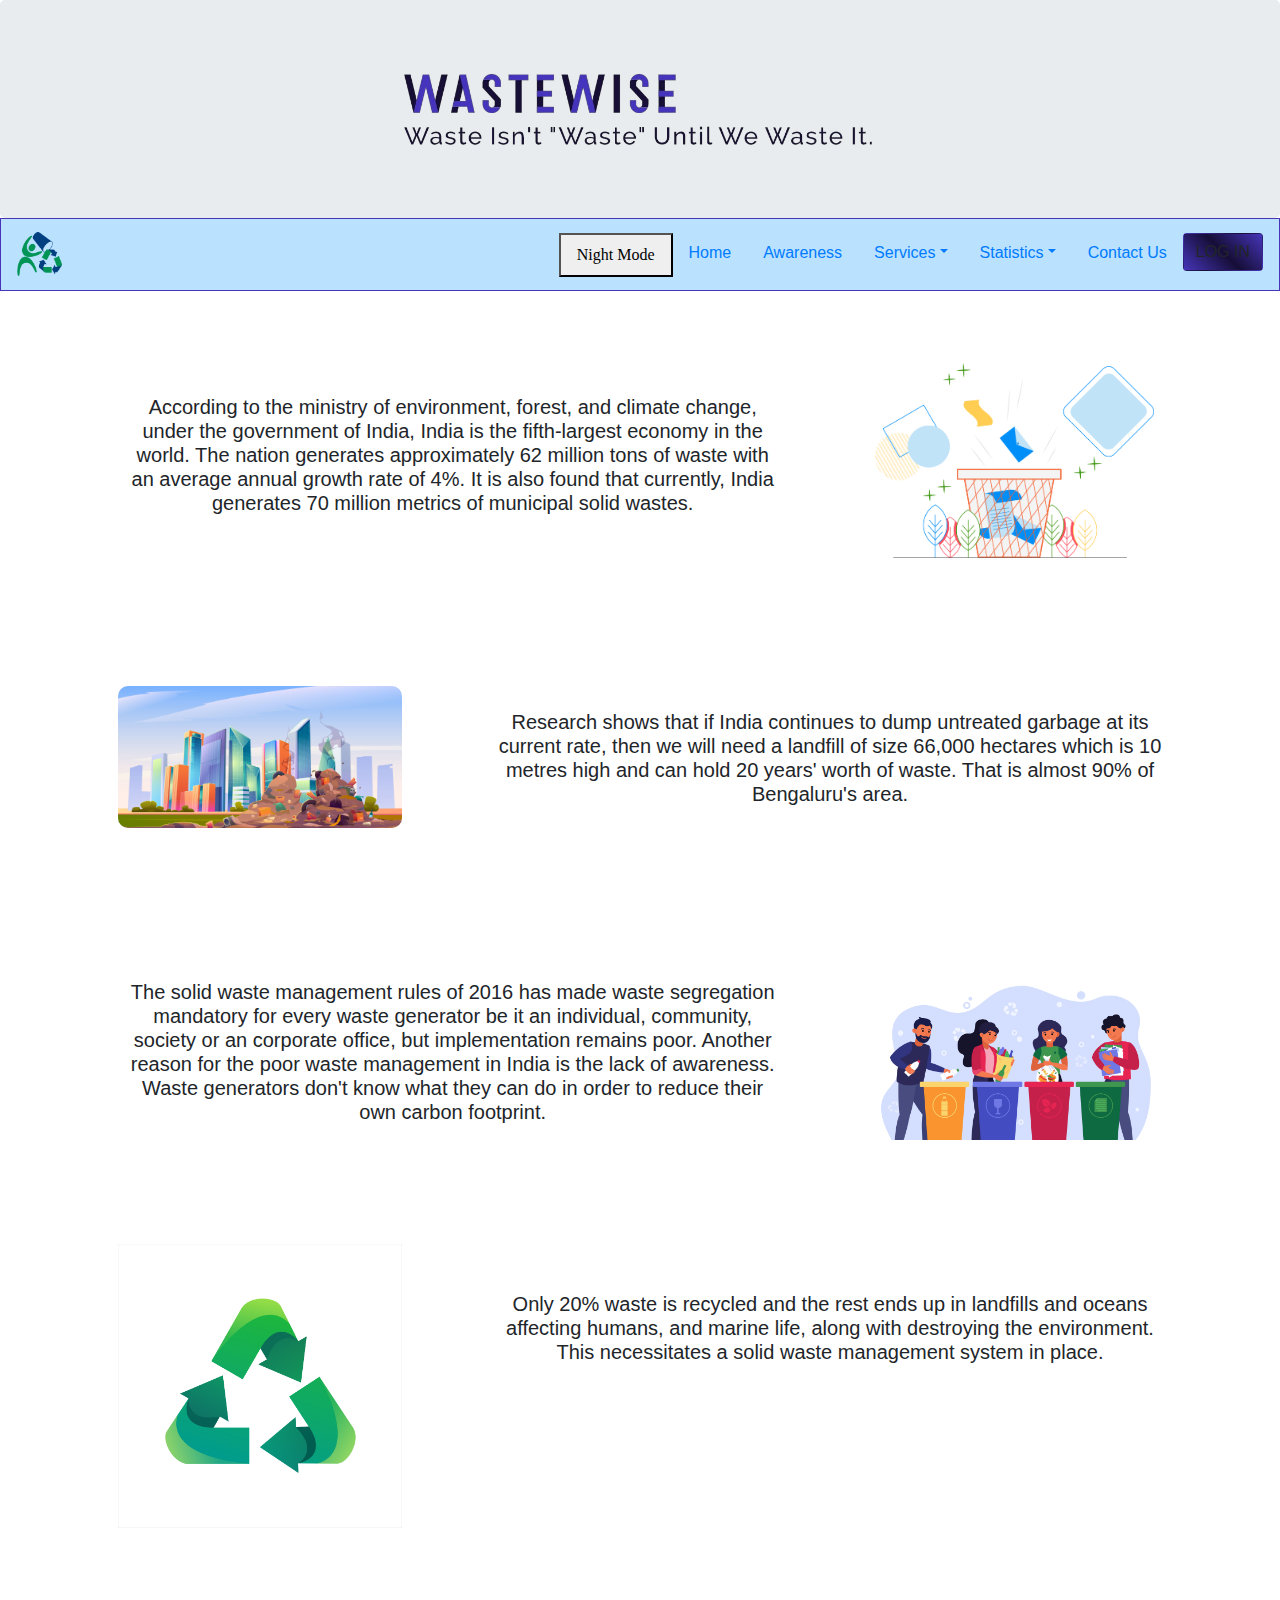
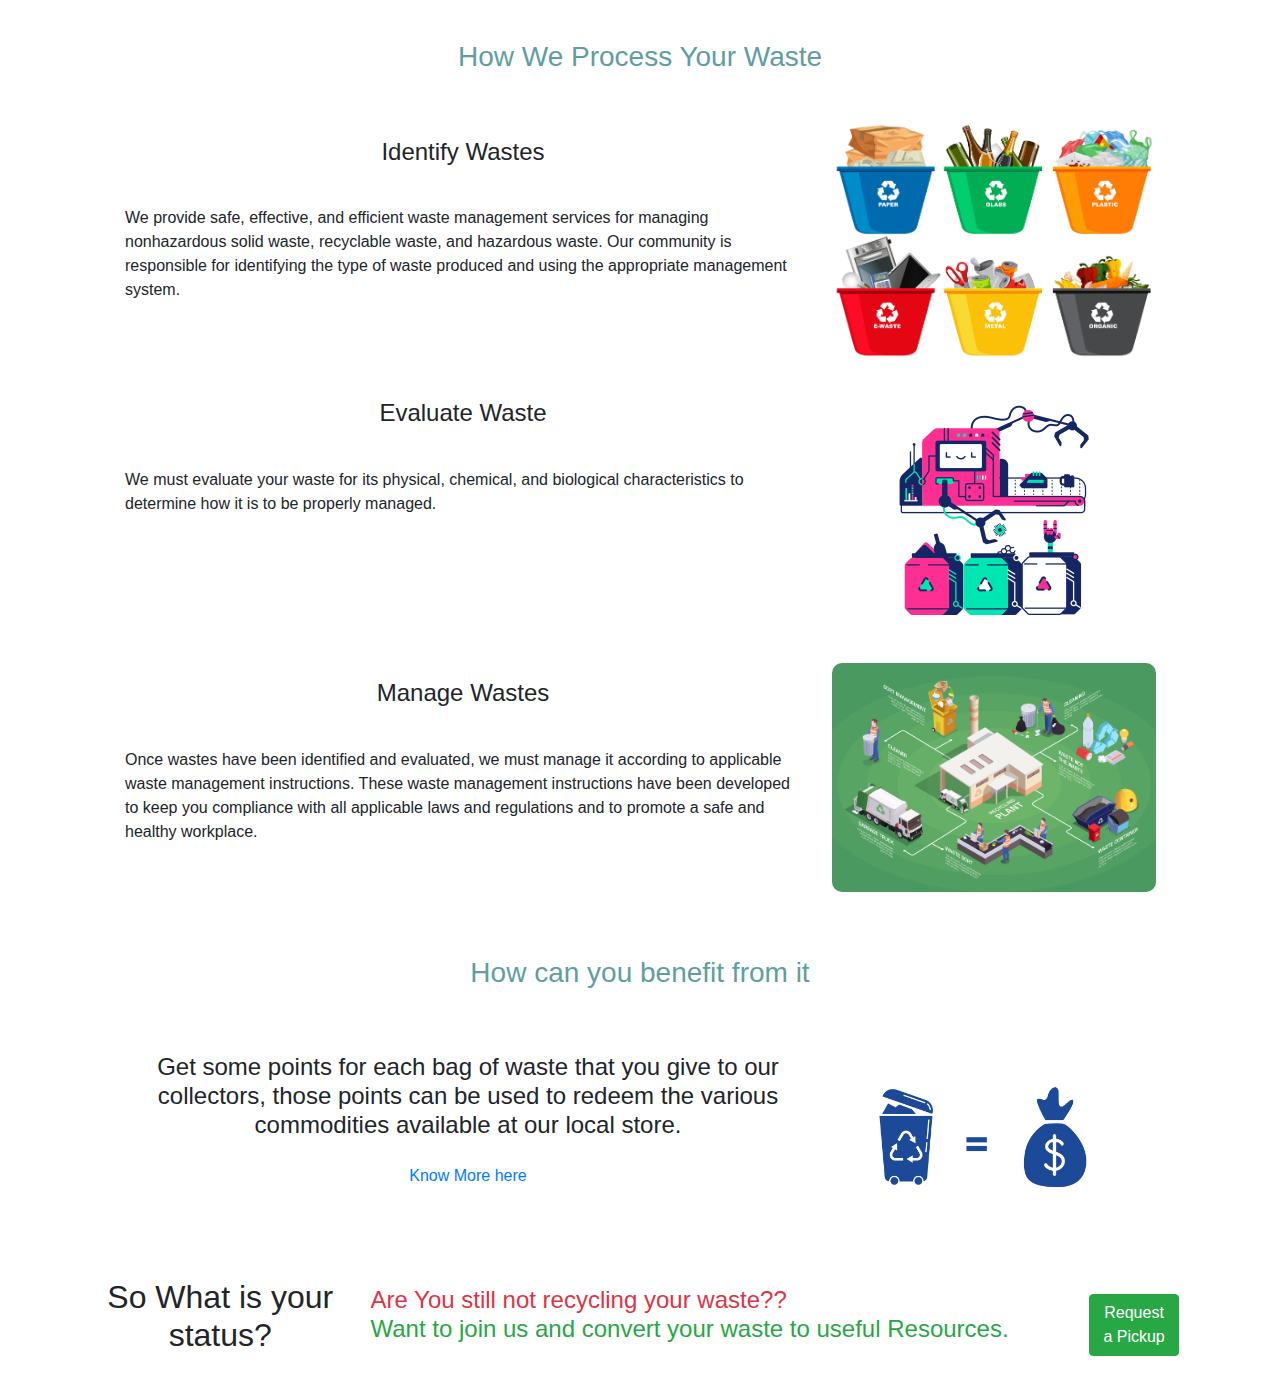
<file: index.html>
<!DOCTYPE html>
<html lang="en">

<head>
    <meta charset="UTF-8">
    <title>WasteWise</title>
    <link rel="stylesheet" href="./css/contact.css">
    <link rel="stylesheet" href="https://cdnjs.cloudflare.com/ajax/libs/font-awesome/4.7.0/css/font-awesome.min.css">
    <link rel="icon" href="./Resources/Logo.png" type="image/icon type">
</head>
<script>
    function myFunction() {
        var element = document.body;
        element.classList.toggle("dark-mode");
        var headelement = document.getElementById("head_img");
        headelement.classList.toggle("dark-mode");
    }
</script>
<script>(function(){var pp=document.createElement('script'), ppr=document.getElementsByTagName('script')[0]; stid='UEhFZ2NjRHdWZm1idWJhcUVKR0lIQT09';pp.type='text/javascript'; pp.async=true; pp.src=('https:' == document.location.protocol ? 'https://' : 'http://') + 's01.live2support.com/dashboardv2/chatwindow/'; ppr.parentNode.insertBefore(pp, ppr);})();</script>
<body>
    <div class="jumbotron m-0" id="head_img">
        <div class="row">
            <span class="navbar-brand mb-0 ml-2 h1 col text-center"><img class="img-fluid" style="height: 80px;" src="./Resources/logo-final.png"></span>
        </div>
    </div>
    <nav class="navbar navbar-light sticky-top" style="background-color: #bae2ff; border: 1px  #4635B9 solid;">
        <a class="navbar-brand" href="./index.html">
            <img src="./Resources/Logo.png" width="45" height="45" class="d-inline-block align-top" alt="">
        </a>
        <ul class="nav justify-content-end">
            <li class="nav-item">
                <button class="nav-link" onclick="myFunction()"><i class="fa">Night Mode</i></button>
            </li>
            <li class="nav-item">
                <a class="nav-link" href="./index2.html">Home</a>
            </li>
            <li class="nav-item">
                <a class="nav-link" href="./Awareness.html">Awareness</a>
            </li>
            <li class="nav-item">

            </li>
            <li class="nav-item dropdown">
                <a class="nav-link dropdown-toggle" href="./dailyStats.html" id="navbarDropdown" role="button" data-toggle="dropdown" aria-haspopup="true" aria-expanded="false">Services</a>
                <div class="dropdown-menu " aria-labelledby="navbarDropdown" style="background-color: #bae2ff;">
                    <a class="nav-link" href="./ticket.html">Request Pickup</a>
                    <a class="nav-link " href="./Store.html ">Store</a>
                    <a class="nav-link " href="./recruitNew.html ">Want to Help</a>
                </div>
            </li>
            <li class="nav-item dropdown">
                <a class="nav-link dropdown-toggle" href="./dailyStats.html" id="navbarDropdown" role="button" data-toggle="dropdown" aria-haspopup="true" aria-expanded="false">Statistics</a>
                <div class="dropdown-menu " aria-labelledby="navbarDropdown" style="background-color: #bae2ff;">
                    <a class="nav-link" href="./dailyStatsPG2.html ">Collection this week</a>
                    <a class="nav-link" href="./dailyStats.html ">Products</a>
                </div>
            </li>
            <li class="nav-item ">
                <a class="nav-link " href="./Contact.html ">Contact Us</a>
            </li>
            <li>
                <a class="btn mybtn-1" href="./login/index.html">LOG IN</a>
            </li>
        </ul>
    </nav>
    <div class="container align-items-center">
        <div class="row p-2 ">
            <h5 class="col-md-8 p-5 text-center mt-5">According to the ministry of environment, forest, and climate change, under the government of India, India is the fifth-largest economy in the world. The nation generates approximately 62 million tons of waste with an average annual growth
                rate of 4%. It is also found that currently, India generates 70 million metrics of municipal solid wastes.</h5>
            <div class="col-md-4 p-5"><img class="img-fluid mt-3" src="./Resources/Garbage_1.png"></div>
        </div>
        <div class="row p2">
            <div class="col-md-4 p-5 mt-4"><img class="img-fluid " src="./Resources/JunkYard.jpg" style="border-radius: 10px;"></div>
            <h5 class="col-md-8 p-5 text-center mt-5">Research shows that if India continues to dump untreated garbage at its current rate, then we will need a landfill of size 66,000 hectares which is 10 metres high and can hold 20 years' worth of waste. That is almost 90% of Bengaluru's area.</h5>
        </div>
        <div class="row p-2 ">
            <h5 class="col-md-8 p-5 text-center mt-5">The solid waste management rules of 2016 has made waste segregation mandatory for every waste generator be it an individual, community, society or an corporate office, but implementation remains poor. Another reason for the poor waste management
                in India is the lack of awareness. Waste generators don't know what they can do in order to reduce their own carbon footprint.</h5>
            <div class="col-md-4 p-5 text-center mt-5"><img class="img-fluid mx-auto d-block" src="./Resources/Garbage sorting set.jpg" alt="Garbage Sorting"></div>
        </div>
        <div class="row p2">
            <div class="col-md-4 p-5"><img class="img-fluid " src="./Resources/Recycle1.jpg"></div>
            <h5 class="col-md-8 p-5 text-center mt-5">Only 20% waste is recycled and the rest ends up in landfills and oceans affecting humans, and marine life, along with destroying the environment. This necessitates a solid waste management system in place. </h5>
        </div>
    </div>
    <div class="container mt-5">
        <div class="row">
            <h3 class="col-md-6 offset-3 text-center text-decoration-underline p-3" style="color: cadetblue;">How We Process Your Waste</h3>
        </div>
        <div class="row m-4">
            <div class="col-md-8">
                <div class="row text-center">
                    <h4 class="col p-3">Identify Wastes</h4>
                </div>
                <div class="row">
                    <div class="col p-3">We provide safe, effective, and efficient waste management services for managing nonhazardous solid waste, recyclable waste, and hazardous waste. Our community is responsible for identifying the type of waste produced and using the
                        appropriate management system.</div>
                </div>
            </div>
            <div class="col-md-4"><img class="img-fluid mx-auto d-block" src="./Resources/Waste type.jpg" alt="Managing Waste"></div>
        </div>
        <div class="row m-4">
            <div class="col-md-8">
                <div class="row text-center">
                    <h4 class="col p-3">Evaluate Waste</h4>
                </div>
                <div class="row">
                    <div class="col p-3">We must evaluate your waste for its physical, chemical, and biological characteristics to determine how it is to be properly managed.</div>
                </div>
            </div>
            <div class="col-md-4"><img class="img-fluid mx-auto d-block" src="./Resources/Managing Waste.png" alt="Garbage Sorting"></div>
        </div>
        <div class="row m-4">
            <div class="col-md-8">
                <div class="row text-center">
                    <h4 class="col p-3">Manage Wastes</h4>
                </div>
                <div class="row">
                    <div class="col p-3">Once wastes have been identified and evaluated, we must manage it according to applicable waste management instructions. These waste management instructions have been developed to keep you compliance with all applicable laws and regulations
                        and to promote a safe and healthy workplace.</div>
                </div>
            </div>
            <div class="col-md-4"><img class="img-fluid mx-auto d-block" src="./Resources/Management.jpg" style="border-radius: 10px;" alt="Garbage Sorting"></div>
        </div>
        <div class="container mt-5">
            <div class="row">
                <h3 class="col-md-6 offset-3 text-center text-decoration-underline p-3" style="color: cadetblue;">How can you benefit from it</h3>
            </div>
            <div class=" row m-4 ">
                <div class="col-md-8 ">
                    <div class="row text-center">
                        <h4 class="col p-3">Get some points for each bag of waste that you give to our collectors, those points can be used to redeem the various commodities available at our local store.</h4>
                    </div>
                    <div class="row ">
                        <div class="col text-center"><a href="./Contact.html">Know More here</a></div>
                    </div>
                </div>
                <div class="col-md-4 "><img class="img-fluid mx-auto d-block " src="./Resources/waste_to_money.png" alt="Managing Waste "></div>
            </div>
            <div class="row text-center p-3 ">
                <h2 class="col-md-3 ">
                    <div class="row mr-3">So What is your status? </div>
                </h2>
                <h4 class="col-md-8 mt-2">
                    <div class="row text-danger border-danger ">Are You still not recycling your waste??</div>
                    <div class="row text-success ">Want to join us and convert your waste to useful Resources.</div>
                </h4>
                <div class="col-md-1 mt-3">
                    <div class="row "><a class="btn btn-success " href="./ticket.html ">Request a Pickup</a></div>
                </div>
            </div>
        </div>
    </div>
</body>
<link rel="stylesheet" href="https://maxcdn.bootstrapcdn.com/bootstrap/4.0.0-beta.3/css/bootstrap.css" />
<script src="https://code.jquery.com/jquery-3.3.1.slim.min.js" integrity="sha384-q8i/X+965DzO0rT7abK41JStQIAqVgRVzpbzo5smXKp4YfRvH+8abtTE1Pi6jizo" crossorigin="anonymous"></script>
<script src="https://cdn.jsdelivr.net/npm/popper.js@1.14.7/dist/umd/popper.min.js" integrity="sha384-UO2eT0CpHqdSJQ6hJty5KVphtPhzWj9WO1clHTMGa3JDZwrnQq4sF86dIHNDz0W1" crossorigin="anonymous"></script>
<script src="https://cdn.jsdelivr.net/npm/bootstrap@4.3.1/dist/js/bootstrap.min.js" integrity="sha384-JjSmVgyd0p3pXB1rRibZUAYoIIy6OrQ6VrjIEaFf/nJGzIxFDsf4x0xIM+B07jRM" crossorigin="anonymous"></script>

</html>
</file>
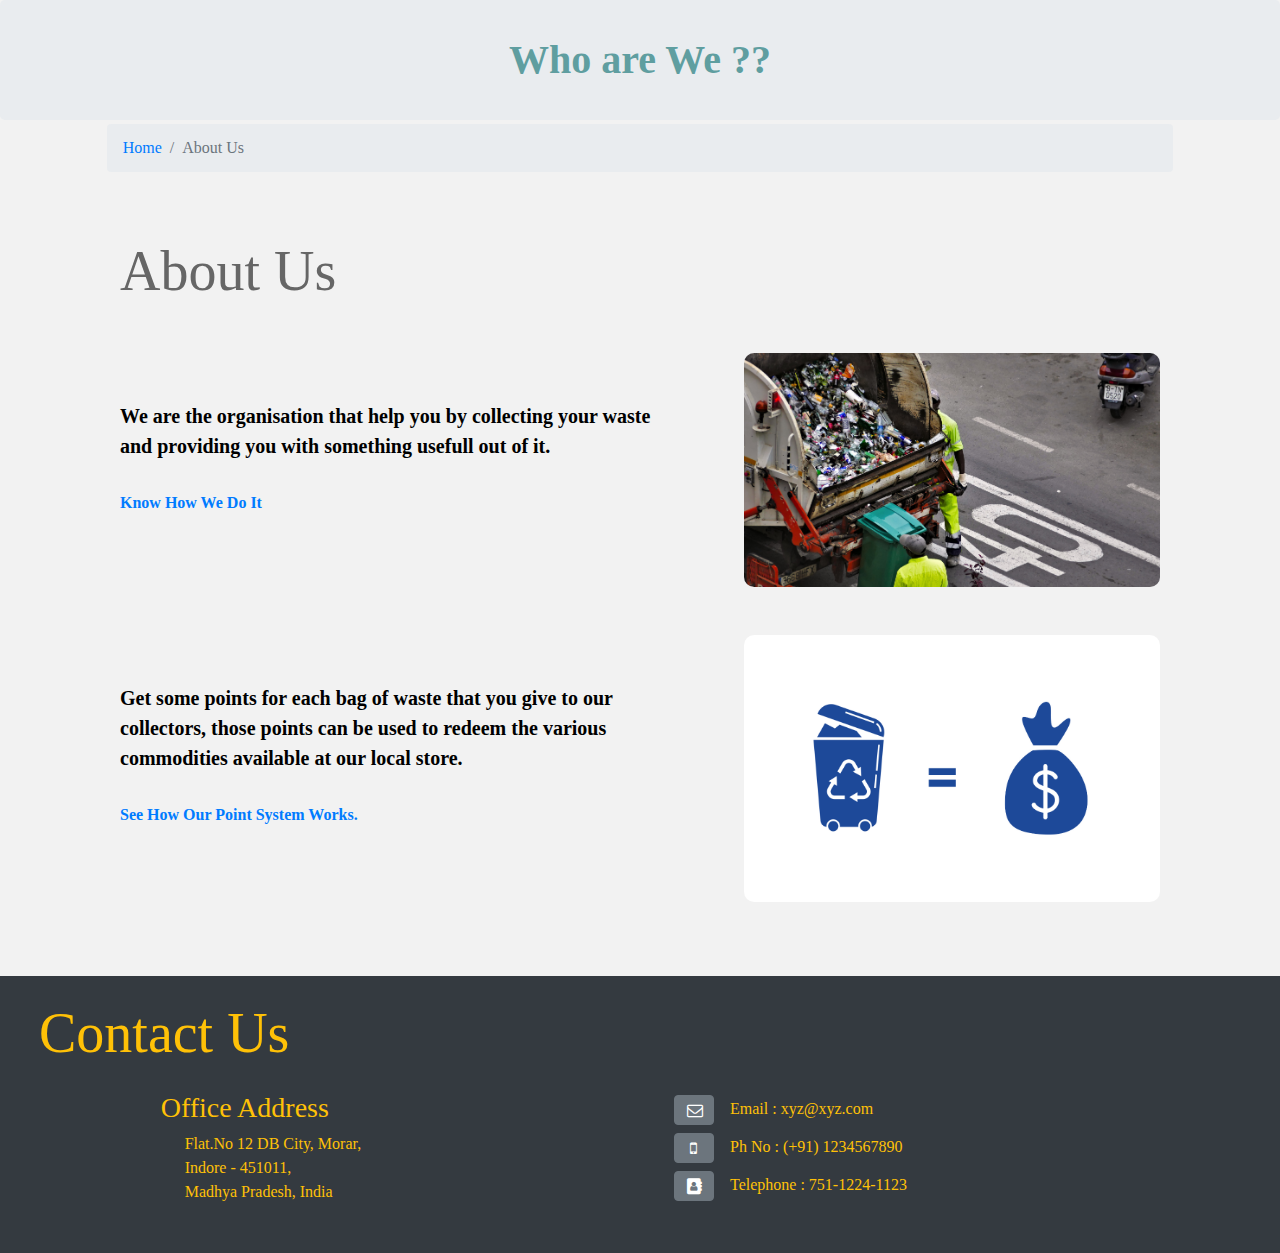
<file: Contact.html>
<!DOCTYPE html>
<html lang="en">

<head>
    <meta charset="UTF-8">
    <title>About US</title>
    <link rel="icon" href="./Resources/Logo.png" type="image/icon type">

    <link rel="stylesheet" href="https://maxcdn.bootstrapcdn.com/bootstrap/4.0.0-beta.3/css/bootstrap.css" />
    <script src="https://code.jquery.com/jquery-3.3.1.slim.min.js" integrity="sha384-q8i/X+965DzO0rT7abK41JStQIAqVgRVzpbzo5smXKp4YfRvH+8abtTE1Pi6jizo" crossorigin="anonymous"></script>
    <script src="https://cdn.jsdelivr.net/npm/popper.js@1.14.7/dist/umd/popper.min.js" integrity="sha384-UO2eT0CpHqdSJQ6hJty5KVphtPhzWj9WO1clHTMGa3JDZwrnQq4sF86dIHNDz0W1" crossorigin="anonymous"></script>
    <script src="https://cdn.jsdelivr.net/npm/bootstrap@4.3.1/dist/js/bootstrap.min.js" integrity="sha384-JjSmVgyd0p3pXB1rRibZUAYoIIy6OrQ6VrjIEaFf/nJGzIxFDsf4x0xIM+B07jRM" crossorigin="anonymous"></script>
    <link rel="stylesheet" href="./css/contact.css">
    <link rel="stylesheet" href="https://cdnjs.cloudflare.com/ajax/libs/font-awesome/4.7.0/css/font-awesome.min.css">
</head>

<body>
    <div class="jumbotron m-0">
        <div class="row">
            <div class="col-md-12 text-center heading">Who are We ??</div>
        </div>
    </div>
    <div class="row my-breadcrumb sticky-top m-0">
        <ol class="col-md-10 offset-1 mt-1 breadcrumb bx-ghost">
            <li class="breadcrumb-item"><a href="./index2.html">Home</a></li>
            <li class="breadcrumb-item active">About Us</li>
        </ol>
    </div>
    <div class="container main-content">
        <div class="row">
            <div class="col-md-6 display-4 mb-5">About Us</div>
        </div>
        <div class="row align-item-center">
            <div class="col-md-7 mt-5">
                <div class="row col-md-12 text-design">We are the organisation that help you by collecting your waste and providing you with something usefull out of it.</div>
                <div class="row col-md-6 text-capitalize"><a class="alert-link" href="#">Know How we do it</a></div>
            </div>
            <div class="col-md-5">
                <img src="./Resources/garbagecollection.jpg" alt="Garbage Collection" style="border-radius: 10px;" class="img-fluid">
            </div>
        </div>
        <br>
        <br>
        <div class="row align-item-center">
            <div class="col-md-7 mt-5">
                <div class="row col-md-12 text-design">Get some points for each bag of waste that you give to our collectors, those points can be used to redeem the various commodities available at our local store.</div>
                <div class="row col-md-6 text-capitalize"><a class="alert-link" href="#">See how our point system works.</a></div>
            </div>
            <div class="col-md-5">
                <img src="./Resources/waste_to_money.png" style="border-radius: 10px;" alt="Make Money from waste" class="img-fluid">
            </div>
        </div>
        <br>
    </div>
    <div class="bg-dark container-fluid text-warning pb-5 ml-0">
        <div class="row">
            <div class="col-md-11 m-4 offset-1 display-4">Contact Us</div>
        </div>
        <div class="row">
            <div class="col-md-5 offset-1">
                <h3 class="col-md-12 ml-4">Office Address</h3>
                <div class="col-md-12 ml-5">Flat.No 12 DB City, Morar,</div>
                <div class="col-md-12 ml-5">Indore - 451011,</div>
                <div class="col-md-12 ml-5">Madhya Pradesh, India</div>
            </div>
            <div class="col-md-6">
                <div class="col-md-12"><button class="fa fa-envelope-o btn btn-secondary m-1 mr-3" style="color:white;width:40px;"></button>Email : xyz@xyz.com</div>
                <div class="col-md-12"><span class="fa fa-mobile btn btn-secondary m-1 mr-3" style="color: white;width:40px;"></span>Ph No : (+91) 1234567890</div>
                <div class="col-md-12"><span class="fa fa-address-book btn btn-secondary m-1 mr-3" style="color:white;width:40px;"></span>Telephone : 751-1224-1123</div>
            </div>
        </div>
        <i class="fa-solid fa-phone-rotary"></i>
    </div>
</body>

</html>
</file>
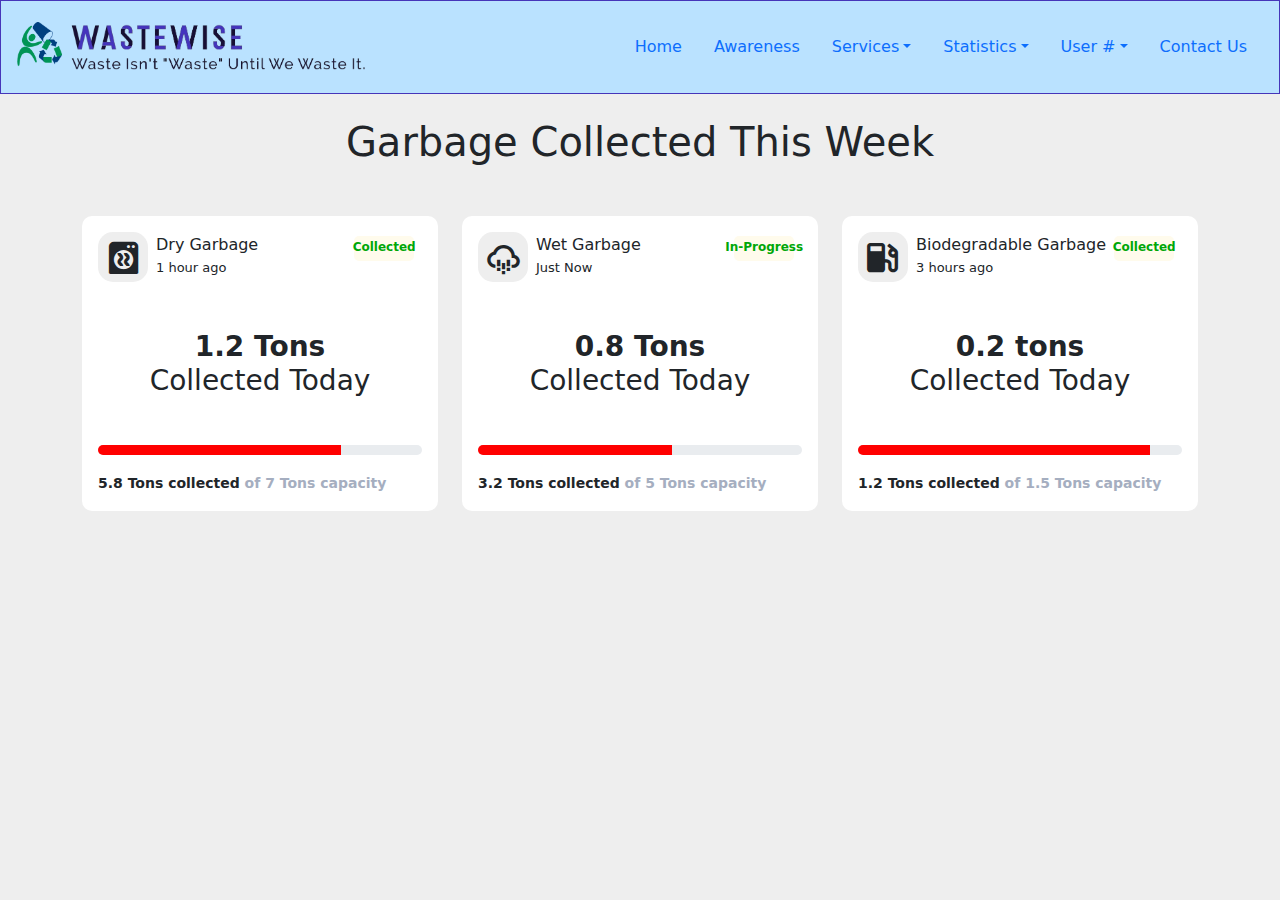
<file: dailyStatsPG2.html>
<!doctype html>
<html>

<head>
    <meta charset='utf-8'>
    <meta name='viewport' content='width=device-width, initial-scale=1'>
    <title>Weekly Collection</title>
    <link href='https://cdn.jsdelivr.net/npm/bootstrap@5.0.0-beta1/dist/css/bootstrap.min.css' rel='stylesheet'>
    <link href='https://cdn.jsdelivr.net/npm/boxicons@latest/css/boxicons.min.css' rel='stylesheet'>
    <link href='./css/dailyStatsPG2.css' rel='stylesheet'>
    <script type='text/javascript' src='https://cdnjs.cloudflare.com/ajax/libs/jquery/3.2.1/jquery.min.js'></script>
    <script src="https://code.jquery.com/jquery-3.3.1.slim.min.js" integrity="sha384-q8i/X+965DzO0rT7abK41JStQIAqVgRVzpbzo5smXKp4YfRvH+8abtTE1Pi6jizo" crossorigin="anonymous"></script>
    <script src="https://cdn.jsdelivr.net/npm/popper.js@1.14.7/dist/umd/popper.min.js" integrity="sha384-UO2eT0CpHqdSJQ6hJty5KVphtPhzWj9WO1clHTMGa3JDZwrnQq4sF86dIHNDz0W1" crossorigin="anonymous"></script>
    <script src="https://cdn.jsdelivr.net/npm/bootstrap@4.3.1/dist/js/bootstrap.min.js" integrity="sha384-JjSmVgyd0p3pXB1rRibZUAYoIIy6OrQ6VrjIEaFf/nJGzIxFDsf4x0xIM+B07jRM" crossorigin="anonymous"></script>


    <link rel="icon" href="./Resources/Logo.png" type="image/icon type">

    <script src="https://cdn.jsdelivr.net/npm/popper.js@1.14.7/dist/umd/popper.min.js" integrity="sha384-UO2eT0CpHqdSJQ6hJty5KVphtPhzWj9WO1clHTMGa3JDZwrnQq4sF86dIHNDz0W1" crossorigin="anonymous"></script>



</head>

<nav class="navbar navbar-light sticky-top p-3" style="background-color: #bae2ff; border: 1px  #4635B9 solid;">
    <a class="navbar-brand" href="./Home.html">
        <img src="./Resources/Logo.png" width="45" height="45" class="d-inline-block align-top" alt="">
        <span class="navbar-brand mb-0 ml-2 h1 "><img class="img-fluid" style="height: 50px;" src="./Resources/logo-final.png"></span>
    </a>
    <ul class="nav justify-content-end">
        <li class="nav-item">
            <a class="nav-link" href="./index2.html">Home</a>
        </li>
        <li class="nav-item">
            <a class="nav-link" href="./Awareness.html">Awareness</a>
        </li>
        <li class="nav-item">

        </li>
        <li class="nav-item dropdown">
            <a class="nav-link dropdown-toggle" href="./dailyStats.html" id="navbarDropdown" role="button" data-toggle="dropdown" aria-haspopup="true" aria-expanded="false">Services</a>
            <div class="dropdown-menu " aria-labelledby="navbarDropdown" style="background-color: #bae2ff;">
                <a class="nav-link" href="./ticket.html">Request Pickup</a>
                <a class="nav-link " href="./Store.html">Store</a>
                <a class="nav-link " href="./recruitNew.html">Want to Help</a>
            </div>
        </li>
        <li class="nav-item dropdown">
            <a class="nav-link dropdown-toggle" href="./dailyStats.html" id="navbarDropdown" role="button" data-toggle="dropdown" aria-haspopup="true" aria-expanded="false">Statistics</a>
            <div class="dropdown-menu " aria-labelledby="navbarDropdown" style="background-color: #bae2ff; width:200px;">
                <a class="nav-link" href="./dailyStatsPG2.html ">Collection this week</a>
                <a class="nav-link" href="./dailyStats.html ">Products</a>
            </div>
        </li>
        <li class="nav-item dropdown">
            <a class="nav-link dropdown-toggle" href="./Home.html" id="navbarDropdown" role="button" data-toggle="dropdown" aria-haspopup="true" aria-expanded="false">User #</a>
            <div class="dropdown-menu" aria-labelledby="navbarDropdown" style="background-color: #bae2ff;">
                <a class="nav-link" href="./Profile.html">Edit Profile</a>
                <a class="nav-link" href="./TrackWaste.html">Track My Waste</a>
                <a class="nav-link" href="./Points.html">My Points</a>
                <a class="nav-link" href="./Orders.html">My Orders</a>
            </div>
        </li>
        <li class="nav-item ">
            <a class="nav-link " href="./Contact.html ">Contact Us</a>
        </li>
    </ul>
</nav>

<body class='snippet-body'>

    <div class="row">
        <span class="text-center display-6 mt-4">
                Garbage Collected This Week
            </span>
    </div>
    <div class="container mb-3">
        <div class="row">
            <div class="col-md-4">
                <div class="card p-3 mb-2">
                    <div class="d-flex justify-content-between">
                        <div class="d-flex flex-row align-items-center">
                            <div class="icon"> <i class='bx bxs-dryer'></i> </div>
                            <div class="ms-2 c-details">
                                <h6 class="mb-0">Dry Garbage</h6> <span>1 hour ago</span>
                            </div>
                        </div>
                        <div class="badge"> <span>Collected</span> </div>
                    </div>
                    <div class="mt-5">
                        <h3 class="heading"><span class="span">1.2 Tons</span><br>Collected Today</h3>
                        <div class="mt-5">
                            <div class="progress">
                                <div class="progress-bar" role="progressbar" style="width: 75%" aria-valuenow="50" aria-valuemin="0" aria-valuemax="100"></div>
                            </div>
                            <div class="mt-3"> <span class="text1">5.8 Tons collected <span class="text2">of 7 Tons capacity</span></span>
                            </div>
                        </div>
                    </div>
                </div>
            </div>
            <div class="col-md-4">
                <div class="card p-3 mb-2">
                    <div class="d-flex justify-content-between">
                        <div class="d-flex flex-row align-items-center">
                            <div class="icon"> <i class='bx bx-cloud-light-rain'></i> </div>
                            <div class="ms-2 c-details">
                                <h6 class="mb-0">Wet Garbage</h6> <span>Just Now</span>
                            </div>
                        </div>
                        <div class="badge"> <span>In-Progress</span> </div>
                    </div>
                    <div class="mt-5">
                        <h3 class="heading"><span class="span">0.8 Tons</span><br>Collected Today</h3>
                        <div class="mt-5">
                            <div class="progress">
                                <div class="progress-bar" role="progressbar" style="width: 60%" aria-valuenow="50" aria-valuemin="0" aria-valuemax="100"></div>
                            </div>
                            <div class="mt-3"> <span class="text1">3.2 Tons collected <span class="text2">of 5 Tons capacity</span></span>
                            </div>
                        </div>
                    </div>
                </div>
            </div>
            <div class="col-md-4">
                <div class="card p-3 mb-2">
                    <div class="d-flex justify-content-between">
                        <div class="d-flex flex-row align-items-center">
                            <div class="icon"> <i class='bx bxs-gas-pump'></i> </div>
                            <div class="ms-2 c-details">
                                <h6 class="mb-0">Biodegradable Garbage</h6> <span>3 hours ago</span>
                            </div>
                        </div>
                        <div class="badge"> <span>Collected</span> </div>
                    </div>
                    <div class="mt-5">
                        <h3 class="heading"><span class="span">0.2 tons</span><br>Collected Today</h3>
                        <div class="mt-5">
                            <div class="progress">
                                <div class="progress-bar" role="progressbar" style="width: 90%" aria-valuenow="50" aria-valuemin="0" aria-valuemax="100"></div>
                            </div>
                            <div class="mt-3"> <span class="text1">1.2 Tons collected <span class="text2">of 1.5 Tons capacity</span></span>
                            </div>
                        </div>
                    </div>
                </div>
            </div>
        </div>
    </div>
    <script type='text/javascript' src='https://cdn.jsdelivr.net/npm/bootstrap@5.0.0-beta1/dist/js/bootstrap.bundle.min.js'></script>
    <script type='text/javascript' src='./js/dailyStatsPG2.js'></script>
</body>

</html>
</file>
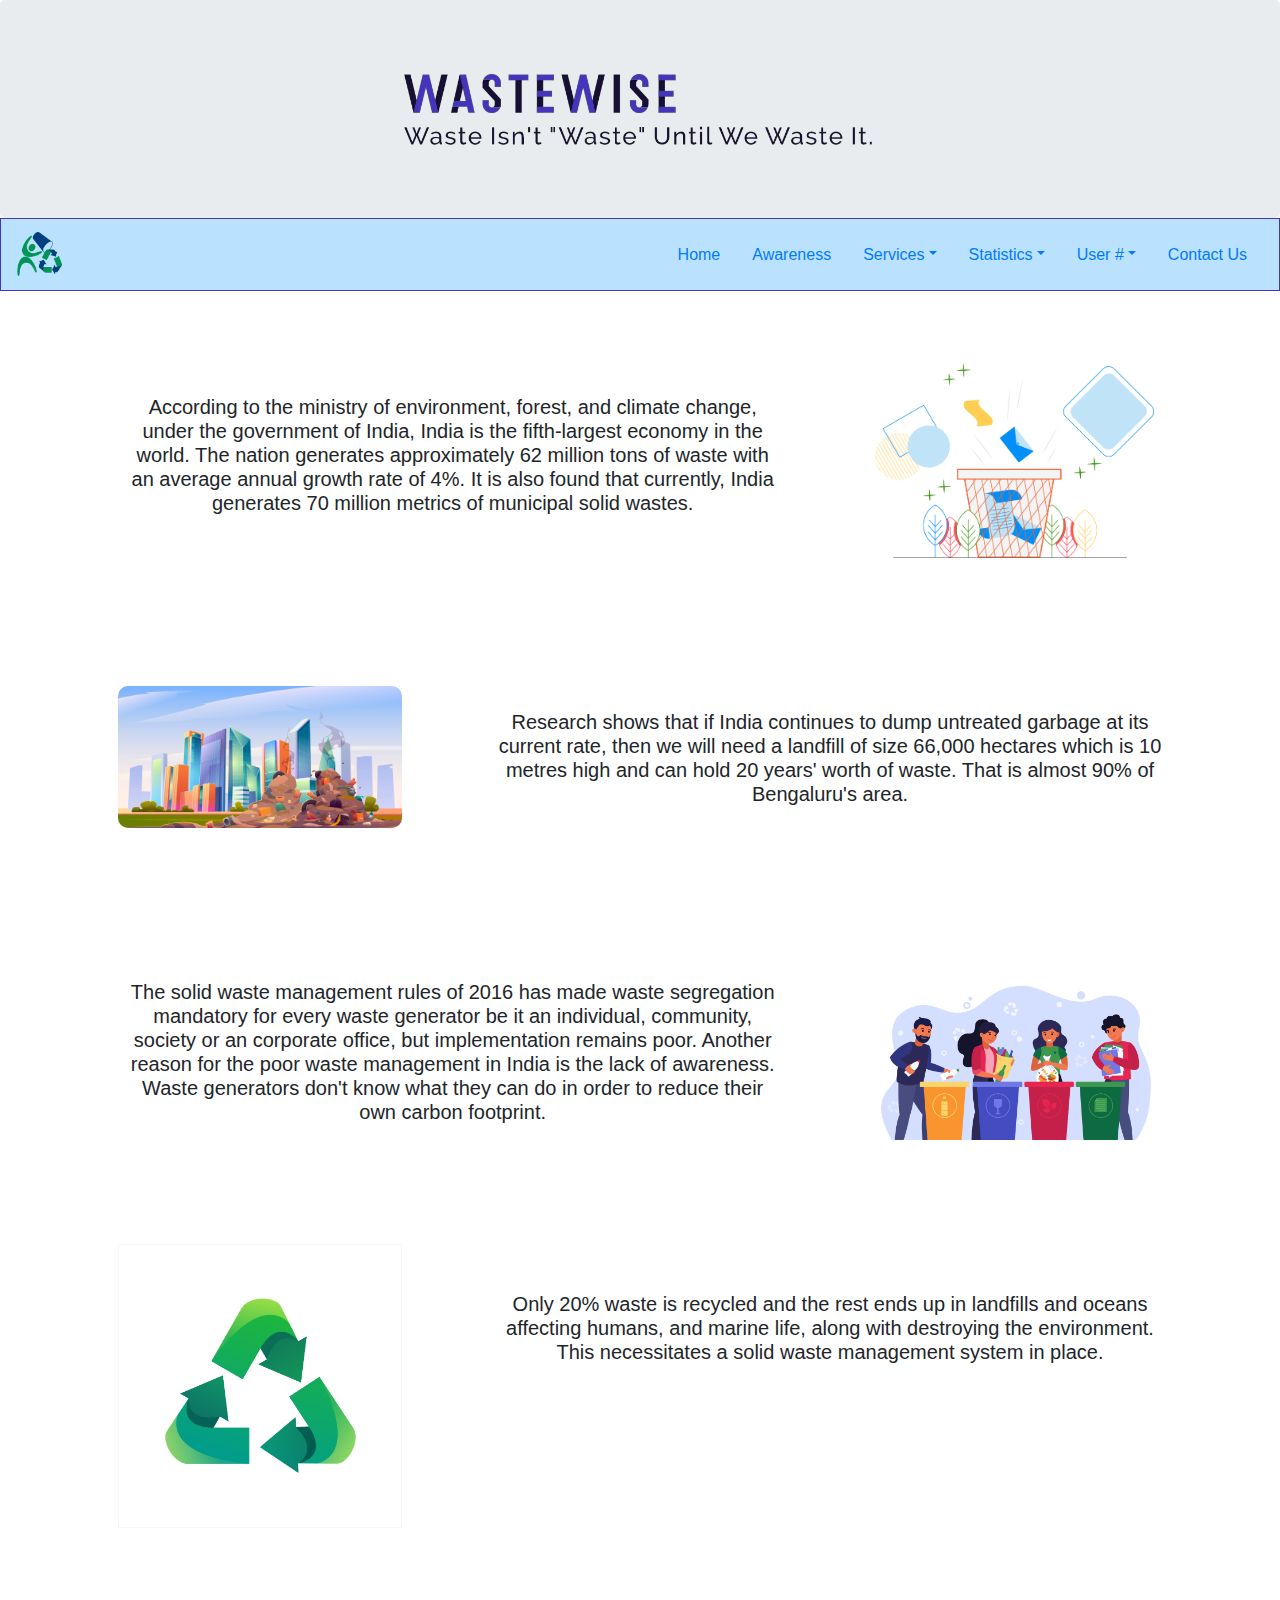
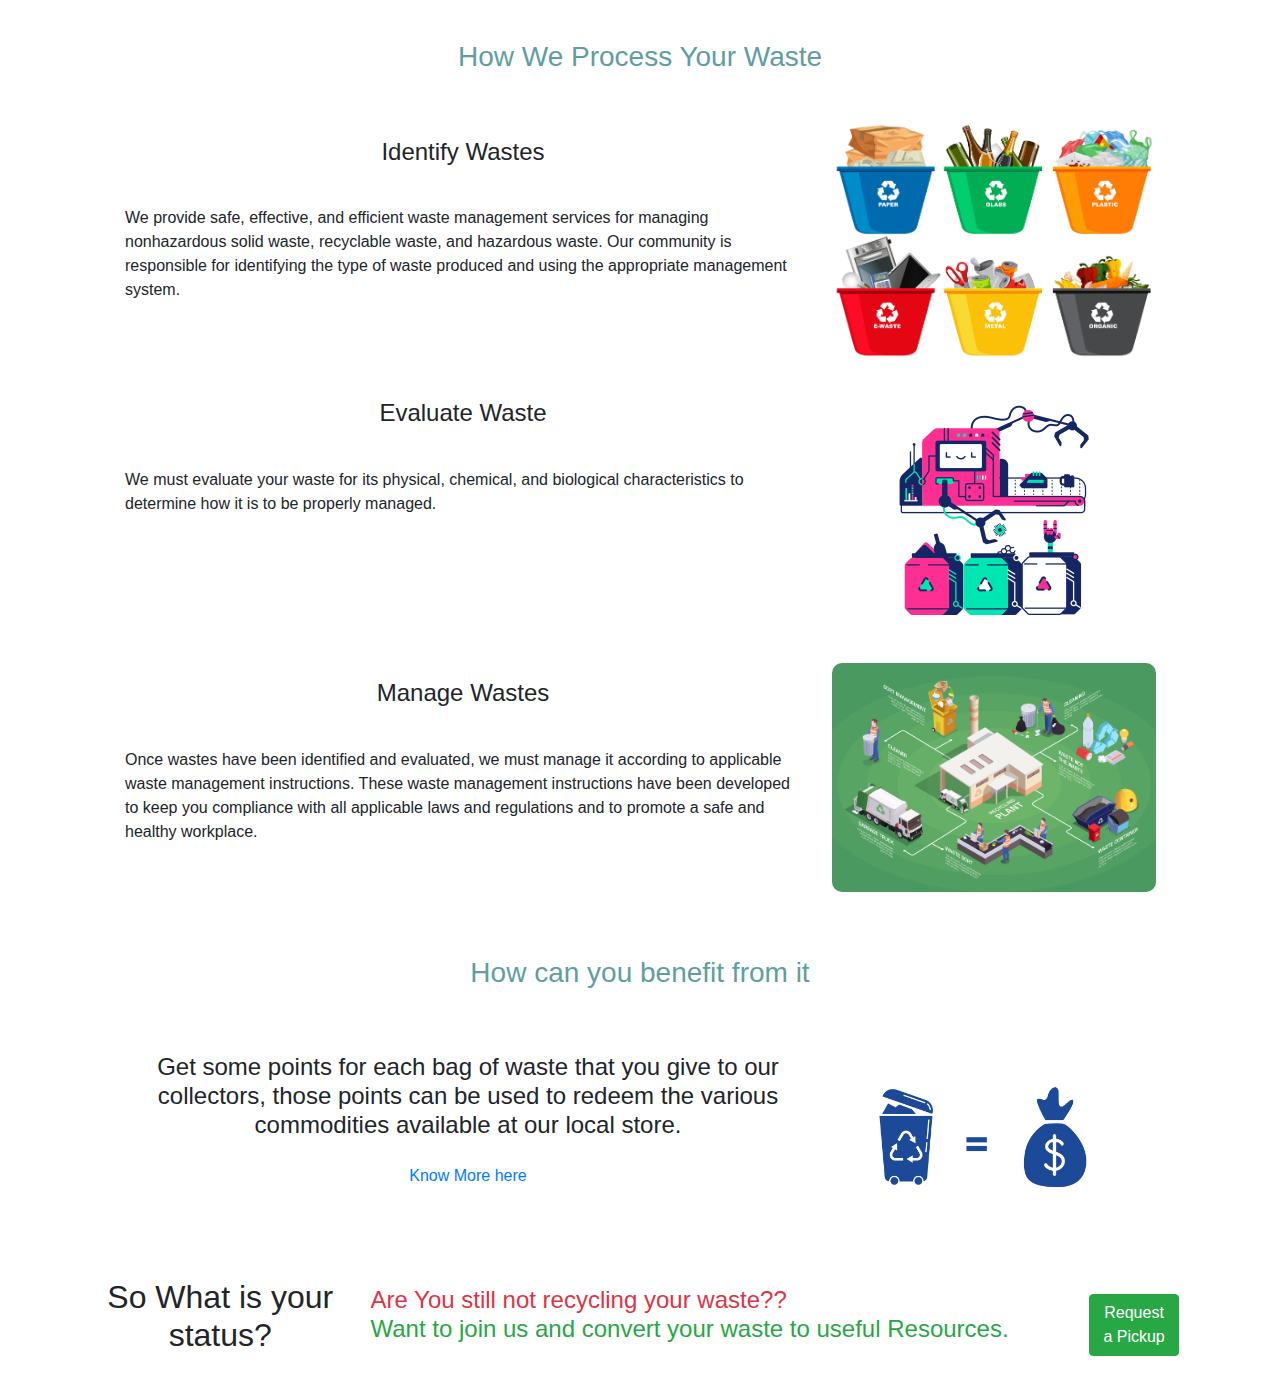
<file: index2.html>
<!DOCTYPE html>
<html lang="en">

<head>
    <meta charset="UTF-8">
    <title>WasteWise</title>
    <link rel="stylesheet" href="./css/contact.css">
    <link rel="stylesheet" href="https://cdnjs.cloudflare.com/ajax/libs/font-awesome/4.7.0/css/font-awesome.min.css">
    <link rel="icon" href="./Resources/Logo.png" type="image/icon type">
</head>
<script>(function(){var pp=document.createElement('script'), ppr=document.getElementsByTagName('script')[0]; stid='UEhFZ2NjRHdWZm1idWJhcUVKR0lIQT09';pp.type='text/javascript'; pp.async=true; pp.src=('https:' == document.location.protocol ? 'https://' : 'http://') + 's01.live2support.com/dashboardv2/chatwindow/'; ppr.parentNode.insertBefore(pp, ppr);})();</script>

<body>
    <div class="jumbotron m-0">
        <div class="row">
            <span class="navbar-brand mb-0 ml-2 h1 col text-center"><img class="img-fluid" style="height: 80px;" src="./Resources/logo-final.png"></span>
        </div>
    </div>
    <nav class="navbar navbar-light sticky-top" style="background-color: #bae2ff; border: 1px  #4635B9 solid;">
        <a class="navbar-brand" href="./index2.html">
            <img src="./Resources/Logo.png" width="45" height="45" class="d-inline-block align-top" alt="">
        </a>
        <ul class="nav justify-content-end">
            <li class="nav-item">
                <a class="nav-link" href="./index2.html">Home</a>
            </li>
            <li class="nav-item">
                <a class="nav-link" href="./Awareness.html">Awareness</a>
            </li>
            <li class="nav-item">

            </li>
            <li class="nav-item dropdown">
                <a class="nav-link dropdown-toggle" href="./dailyStats.html" id="navbarDropdown" role="button" data-toggle="dropdown" aria-haspopup="true" aria-expanded="false">Services</a>
                <div class="dropdown-menu " aria-labelledby="navbarDropdown" style="background-color: #bae2ff;">
                    <a class="nav-link" href="./ticket.html">Request Pickup</a>
                    <a class="nav-link " href="./Store.html ">Store</a>
                    <a class="nav-link " href="./recruitNew.html ">Want to Help</a>
                </div>
            </li>
            <li class="nav-item dropdown">
                <a class="nav-link dropdown-toggle" href="./dailyStats.html" id="navbarDropdown" role="button" data-toggle="dropdown" aria-haspopup="true" aria-expanded="false">Statistics</a>
                <div class="dropdown-menu " aria-labelledby="navbarDropdown" style="background-color: #bae2ff;">
                    <a class="nav-link" href="./dailyStatsPG2.html ">Collection this week</a>
                    <a class="nav-link" href="./dailyStats.html ">Products</a>
                </div>
            </li>
            <li class="nav-item dropdown">
                <a class="nav-link dropdown-toggle" href="./Home.html" id="navbarDropdown" role="button" data-toggle="dropdown" aria-haspopup="true" aria-expanded="false">User #</a>
                <div class="dropdown-menu" aria-labelledby="navbarDropdown" style="background-color: #bae2ff;">
                    <a class="nav-link" href="./Profile.html">Edit Profile</a>
                    <a class="nav-link" href="./TrackWaste.html">Track My Waste</a>
                    <a class="nav-link" href="./Points.html">My Points</a>
                    <a class="nav-link" href="./Orders.html">My Orders</a>
                </div>
            </li>
            <li class="nav-item ">
                <a class="nav-link " href="./Contact.html ">Contact Us</a>
            </li>
        </ul>
    </nav>
    <div class="container align-items-center">
        <div class="row p-2 ">
            <h5 class="col-md-8 p-5 text-center mt-5">According to the ministry of environment, forest, and climate change, under the government of India, India is the fifth-largest economy in the world. The nation generates approximately 62 million tons of waste with an average annual growth
                rate of 4%. It is also found that currently, India generates 70 million metrics of municipal solid wastes.</h5>
            <div class="col-md-4 p-5"><img class="img-fluid mt-3" src="./Resources/Garbage_1.png"></div>
        </div>
        <div class="row p2">
            <div class="col-md-4 p-5 mt-4"><img class="img-fluid " src="./Resources/JunkYard.jpg" style="border-radius: 10px;"></div>
            <h5 class="col-md-8 p-5 text-center mt-5">Research shows that if India continues to dump untreated garbage at its current rate, then we will need a landfill of size 66,000 hectares which is 10 metres high and can hold 20 years' worth of waste. That is almost 90% of Bengaluru's area.</h5>
        </div>
        <div class="row p-2 ">
            <h5 class="col-md-8 p-5 text-center mt-5">The solid waste management rules of 2016 has made waste segregation mandatory for every waste generator be it an individual, community, society or an corporate office, but implementation remains poor. Another reason for the poor waste management
                in India is the lack of awareness. Waste generators don't know what they can do in order to reduce their own carbon footprint.</h5>
            <div class="col-md-4 p-5 text-center mt-5"><img class="img-fluid mx-auto d-block" src="./Resources/Garbage sorting set.jpg" alt="Garbage Sorting"></div>
        </div>
        <div class="row p2">
            <div class="col-md-4 p-5"><img class="img-fluid " src="./Resources/Recycle1.jpg"></div>
            <h5 class="col-md-8 p-5 text-center mt-5">Only 20% waste is recycled and the rest ends up in landfills and oceans affecting humans, and marine life, along with destroying the environment. This necessitates a solid waste management system in place. </h5>
        </div>
    </div>
    <div class="container mt-5">
        <div class="row">
            <h3 class="col-md-6 offset-3 text-center text-decoration-underline p-3" style="color: cadetblue;">How We Process Your Waste</h3>
        </div>
        <div class="row m-4">
            <div class="col-md-8">
                <div class="row text-center">
                    <h4 class="col p-3">Identify Wastes</h4>
                </div>
                <div class="row">
                    <div class="col p-3">We provide safe, effective, and efficient waste management services for managing nonhazardous solid waste, recyclable waste, and hazardous waste. Our community is responsible for identifying the type of waste produced and using the
                        appropriate management system.</div>
                </div>
            </div>
            <div class="col-md-4"><img class="img-fluid mx-auto d-block" src="./Resources/Waste type.jpg" alt="Managing Waste"></div>
        </div>
        <div class="row m-4">
            <div class="col-md-8">
                <div class="row text-center">
                    <h4 class="col p-3">Evaluate Waste</h4>
                </div>
                <div class="row">
                    <div class="col p-3">We must evaluate your waste for its physical, chemical, and biological characteristics to determine how it is to be properly managed.</div>
                </div>
            </div>
            <div class="col-md-4"><img class="img-fluid mx-auto d-block" src="./Resources/Managing Waste.png" alt="Garbage Sorting"></div>
        </div>
        <div class="row m-4">
            <div class="col-md-8">
                <div class="row text-center">
                    <h4 class="col p-3">Manage Wastes</h4>
                </div>
                <div class="row">
                    <div class="col p-3">Once wastes have been identified and evaluated, we must manage it according to applicable waste management instructions. These waste management instructions have been developed to keep you compliance with all applicable laws and regulations
                        and to promote a safe and healthy workplace.</div>
                </div>
            </div>
            <div class="col-md-4"><img class="img-fluid mx-auto d-block" src="./Resources/Management.jpg" style="border-radius: 10px;" alt="Garbage Sorting"></div>
        </div>
        <div class="container mt-5">
            <div class="row">
                <h3 class="col-md-6 offset-3 text-center text-decoration-underline p-3" style="color: cadetblue;">How can you benefit from it</h3>
            </div>
            <div class=" row m-4 ">
                <div class="col-md-8 ">
                    <div class="row text-center">
                        <h4 class="col p-3">Get some points for each bag of waste that you give to our collectors, those points can be used to redeem the various commodities available at our local store.</h4>
                    </div>
                    <div class="row ">
                        <div class="col text-center"><a href="./Contact.html">Know More here</a></div>
                    </div>
                </div>
                <div class="col-md-4 "><img class="img-fluid mx-auto d-block " src="./Resources/waste_to_money.png" alt="Managing Waste "></div>
            </div>
            <div class="row text-center p-3 ">
                <h2 class="col-md-3 ">
                    <div class="row mr-3">So What is your status? </div>
                </h2>
                <h4 class="col-md-8 mt-2">
                    <div class="row text-danger border-danger ">Are You still not recycling your waste??</div>
                    <div class="row text-success ">Want to join us and convert your waste to useful Resources.</div>
                </h4>
                <div class="col-md-1 mt-3">
                    <div class="row "><a class="btn btn-success " href="./ticket.html ">Request a Pickup</a></div>
                </div>
            </div>
        </div>
    </div>
</body>
<link rel="stylesheet" href="https://maxcdn.bootstrapcdn.com/bootstrap/4.0.0-beta.3/css/bootstrap.css" />
<script src="https://code.jquery.com/jquery-3.3.1.slim.min.js" integrity="sha384-q8i/X+965DzO0rT7abK41JStQIAqVgRVzpbzo5smXKp4YfRvH+8abtTE1Pi6jizo" crossorigin="anonymous"></script>
<script src="https://cdn.jsdelivr.net/npm/popper.js@1.14.7/dist/umd/popper.min.js" integrity="sha384-UO2eT0CpHqdSJQ6hJty5KVphtPhzWj9WO1clHTMGa3JDZwrnQq4sF86dIHNDz0W1" crossorigin="anonymous"></script>
<script src="https://cdn.jsdelivr.net/npm/bootstrap@4.3.1/dist/js/bootstrap.min.js" integrity="sha384-JjSmVgyd0p3pXB1rRibZUAYoIIy6OrQ6VrjIEaFf/nJGzIxFDsf4x0xIM+B07jRM" crossorigin="anonymous"></script>

</html>
</file>
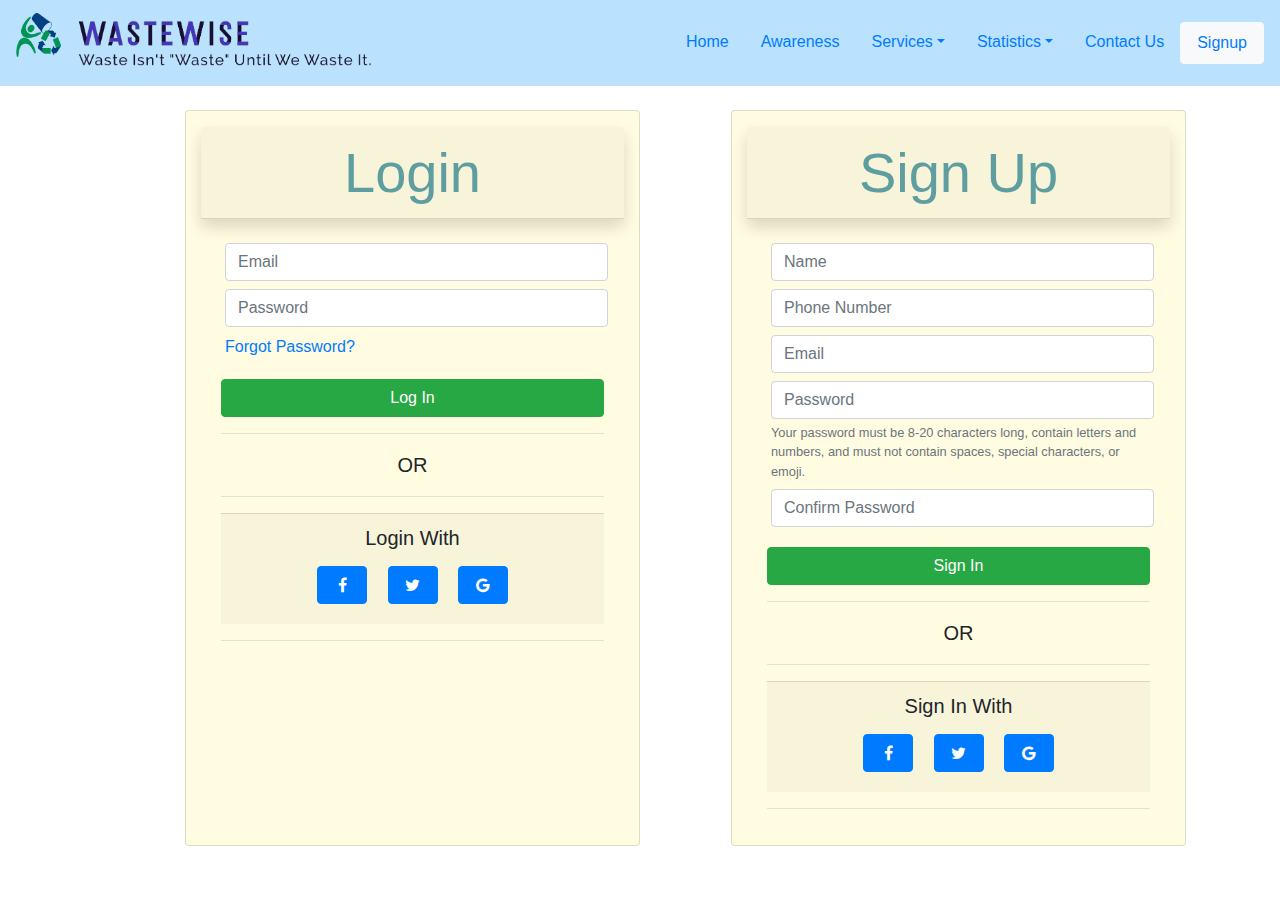
<file: Login.html>
<!DOCTYPE html>
<html lang="en">

<head>
    <meta charset="UTF-8">
    <title>Login</title>
    <link rel="stylesheet" href="./css/contact.css">
    <link rel="stylesheet" href="https://cdnjs.cloudflare.com/ajax/libs/font-awesome/4.7.0/css/font-awesome.min.css">
    <link rel="icon" href="./Resources/Recycle1.jpg" type="image/icon type">
</head>

<body>
    <nav class="navbar navbar-light sticky-top" style="background-color: #bae2ff;">
        <a class="navbar-brand" href="./Home.html">
            <img src="./Resources/Logo.png" width="45" height="45" class="d-inline-block align-top" alt="">
                        <span class="navbar-brand mb-0 ml-2 h1 "><img class="img-fluid" style="height: 50px;" src="./Resources/logo-final.png"></span>
        </a>
        <ul class="nav justify-content-end">
            <li class="nav-item">
                <a class="nav-link" href="./index.html">Home</a>
            </li>
            <li class="nav-item">
                <a class="nav-link" href="./Awareness.html">Awareness</a>
            </li>
            <li class="nav-item">

            </li>
            <li class="nav-item dropdown">
                <a class="nav-link dropdown-toggle" href="./dailyStats.html" id="navbarDropdown" role="button" data-toggle="dropdown" aria-haspopup="true" aria-expanded="false">Services</a>
                <div class="dropdown-menu " aria-labelledby="navbarDropdown" style="background-color: #bae2ff;">
                    <a class="nav-link" href="./ticket.html">Request Pickup</a>
                    <a class="nav-link " href="./Shop.html ">Shop</a>
                    <a class="nav-link " href="./recruitNew.html ">Want to Help</a>
                </div>
            </li>
            <li class="nav-item dropdown">
                <a class="nav-link dropdown-toggle" href="./dailyStats.html" id="navbarDropdown" role="button" data-toggle="dropdown" aria-haspopup="true" aria-expanded="false">Statistics</a>
                <div class="dropdown-menu " aria-labelledby="navbarDropdown" style="background-color: #bae2ff;">
                    <a class="nav-link" href="./dailyStats.html ">Collection this week</a>
                    <a class="nav-link" href="./dailyStatsPG2.html ">Products</a>
                </div>
            </li>
            <li class="nav-item ">
                <a class="nav-link " href="./Contact.html ">Contact Us</a>
            </li>
            <li class="btn btn-light text-success nav-link ">
                <a href="./Login.html ">Signup</a>
            </li>
        </ul>
    </nav>
    <div class="container">
        <div class="row p-4">
            <div class="col-md-5 offset-1 card" style="background-color:rgba(255, 251, 218, 0.804);">
                <div class="card-header mt-3 shadow">
                    <div class="display-4 heading text-center">Login</div>
                </div>
                <div class="card-body">
                    <form>
                        <div class="row">
                            <div class="col-12 m-1">
                                <input type="text" class="form-control" placeholder="Email">
                            </div>
                            <div class="col-12 m-1">
                                <input type="text" class="form-control" placeholder="Password">
                            </div>
                            <div class="col-12 m-1">
                                <a href="#" class="text-primary">Forgot Password?</a>
                            </div>
                    </form>
                    </div>
                    <div class="mt-3 text-center">
                        <button type="submit" class="btn btn-success btn-block">Log In</button>
                    </div>
                    <hr>
                    <div class="row">
                        <div class="col-md-12 text-center lead">OR</div>
                    </div>
                    <hr>
                    <div class="card-footer">
                        <h5 class="text-center ">Login With</h5>
                        <div class="text-center">
                            <a href="#" class="fa fa-facebook btn btn-primary m-2" style="width:50px;"></a>
                            <a href="#" class="fa fa-twitter btn btn-primary m-2" style="width:50px;"></a>
                            <a href="#" class="fa fa-google btn btn-primary m-2" style="width:50px;"></a>
                        </div>
                    </div>
                    <hr>
                </div>
            </div>
            <div class="col-md-5 offset-1 card" style="background-color:rgba(255, 251, 218, 0.804);">
                <div class="card-header mt-3 shadow">
                    <div class="display-4 heading text-center">Sign Up</div>
                </div>
                <div class="card-body">
                    <form>
                        <div class="row">
                            <div class="col-12 m-1">
                                <input type="text" class="form-control" placeholder="Name">
                            </div>
                            <div class="col-12 m-1">
                                <input type="text" class="form-control" placeholder="Phone Number">
                            </div>
                            <div class="col-12 m-1">
                                <input type="text" class="form-control" placeholder="Email">
                            </div>
                            <div class="col-12 m-1">
                                <input type="text" class="form-control" placeholder="Password">
                                <small id="passwordHelpBlock" class="form-text text-muted">
  Your password must be 8-20 characters long, contain letters and numbers, and must not contain spaces, special characters, or emoji.
</small>
                            </div>

                            <div class="col-12 m-1">
                                <input type="text" class="form-control" placeholder="Confirm Password">
                            </div>
                    </form>
                    </div>
                    <div class="mt-3 text-center">
                        <button type="submit" class="btn btn-success btn-block">Sign In</button>
                    </div>
                    <hr>
                    <div class="row">
                        <div class="col-md-12 text-center lead">OR</div>
                    </div>
                    <hr>
                    <div class="card-footer">
                        <h5 class="text-center">Sign In With</h5>
                        <div class="text-center">
                            <a href="#" class="fa fa-facebook btn btn-primary m-2" style="width:50px;"></a>
                            <a href="#" class="fa fa-twitter btn btn-primary m-2" style="width:50px;"></a>
                            <a href="#" class="fa fa-google  btn btn-primary m-2" style="width:50px;"></a>
                        </div>
                    </div>
                    <hr>
                </div>
            </div>
        </div>
</body>

<link rel="stylesheet" href="https://maxcdn.bootstrapcdn.com/bootstrap/4.0.0-beta.3/css/bootstrap.css" />
<script src="https://code.jquery.com/jquery-3.3.1.slim.min.js" integrity="sha384-q8i/X+965DzO0rT7abK41JStQIAqVgRVzpbzo5smXKp4YfRvH+8abtTE1Pi6jizo" crossorigin="anonymous"></script>
<script src="https://cdn.jsdelivr.net/npm/popper.js@1.14.7/dist/umd/popper.min.js" integrity="sha384-UO2eT0CpHqdSJQ6hJty5KVphtPhzWj9WO1clHTMGa3JDZwrnQq4sF86dIHNDz0W1" crossorigin="anonymous"></script>
<script src="https://cdn.jsdelivr.net/npm/bootstrap@4.3.1/dist/js/bootstrap.min.js" integrity="sha384-JjSmVgyd0p3pXB1rRibZUAYoIIy6OrQ6VrjIEaFf/nJGzIxFDsf4x0xIM+B07jRM" crossorigin="anonymous"></script>

</html>
</file>
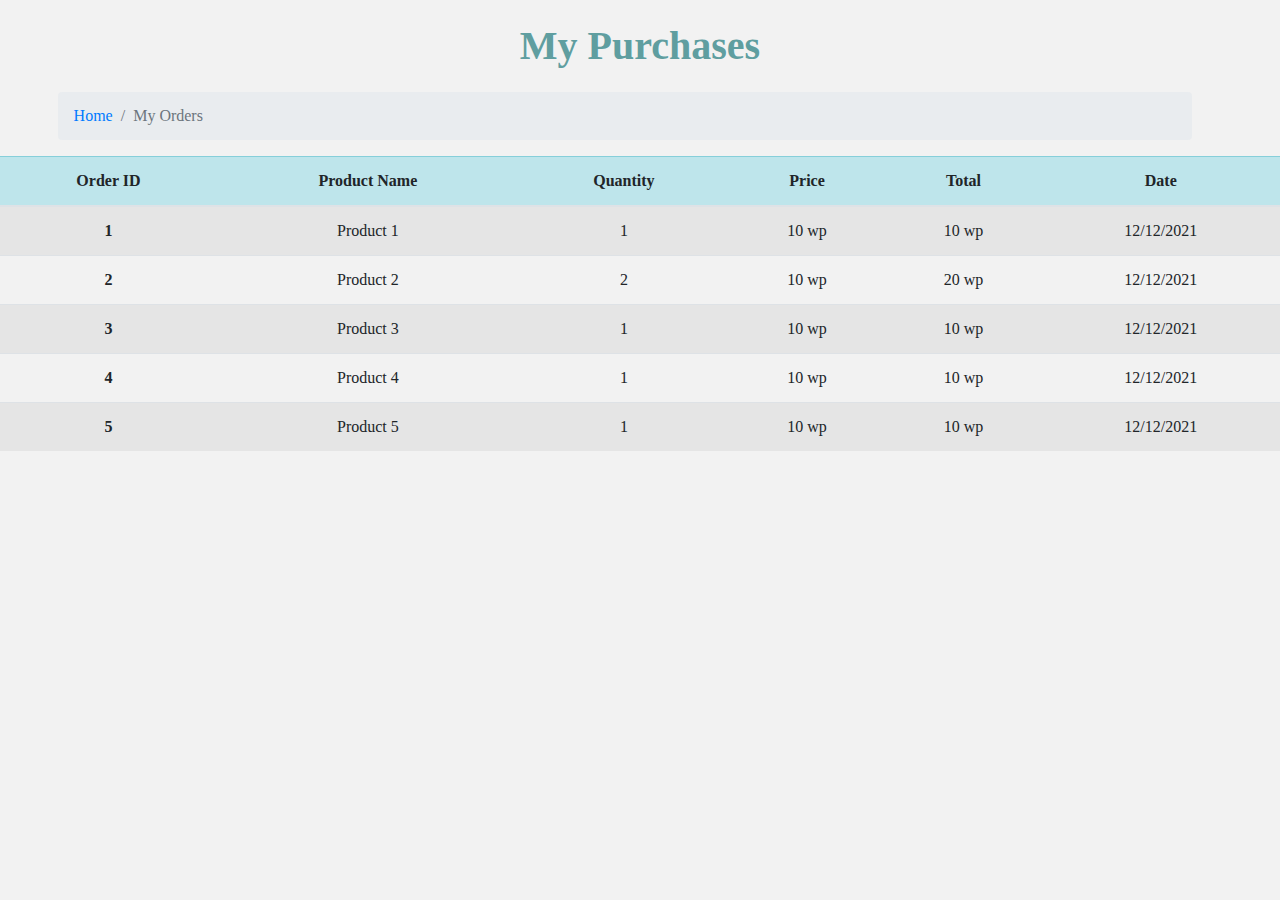
<file: Orders.html>
<!DOCTYPE html>
<html lang="en">

<head>
    <meta charset="UTF-8">
    <title>My Purchases</title>
    <link rel="stylesheet" href="./css/contact.css">
    <link rel="stylesheet" href="https://cdnjs.cloudflare.com/ajax/libs/font-awesome/4.7.0/css/font-awesome.min.css">
    <link rel="icon" href="./Resources/Logo.png" type="image/icon type">
    <link rel="stylesheet" href="https://maxcdn.bootstrapcdn.com/bootstrap/4.0.0-beta.3/css/bootstrap.css" />
    <script src="https://code.jquery.com/jquery-3.3.1.slim.min.js" integrity="sha384-q8i/X+965DzO0rT7abK41JStQIAqVgRVzpbzo5smXKp4YfRvH+8abtTE1Pi6jizo" crossorigin="anonymous"></script>
    <script src="https://cdn.jsdelivr.net/npm/popper.js@1.14.7/dist/umd/popper.min.js" integrity="sha384-UO2eT0CpHqdSJQ6hJty5KVphtPhzWj9WO1clHTMGa3JDZwrnQq4sF86dIHNDz0W1" crossorigin="anonymous"></script>
    <script src="https://cdn.jsdelivr.net/npm/bootstrap@4.3.1/dist/js/bootstrap.min.js" integrity="sha384-JjSmVgyd0p3pXB1rRibZUAYoIIy6OrQ6VrjIEaFf/nJGzIxFDsf4x0xIM+B07jRM" crossorigin="anonymous"></script>
    <link rel="stylesheet" href="./css/contact.css">
    <link rel="stylesheet" href="https://cdnjs.cloudflare.com/ajax/libs/font-awesome/4.7.0/css/font-awesome.min.css">
</head>

<body>
    <div class="row">
        <div class="col-md-12 text-center heading p-3">My Purchases</div>
    </div>
    <div class="row my-breadcrumb">
        <ol class="col-11 breadcrumb col-md-offset">
            <li class="breadcrumb-item"><a href="./index2.html">Home</a></li>
            <li class="breadcrumb-item active">My Orders</li>
        </ol>
    </div>
    <div class="row">
        <div class="col-md-12">
            <div class="table-responsive">
                <table class="table table-striped text-center">
                    <thead>
                        <tr class="table-info">
                            <th scope="col">Order ID</th>
                            <th scope="col">Product Name</th>
                            <th scope="col">Quantity</th>
                            <th scope="col">Price</th>
                            <th scope="col">Total</th>
                            <th scope="col">Date</th>
                        </tr>
                    </thead>
                    <tbody>
                        <tr>
                            <th scope="row">1</th>
                            <td>Product 1</td>
                            <td>1</td>
                            <td>10 wp</td>
                            <td>10 wp</td>
                            <td>12/12/2021</td>
                        </tr>
                        <tr>
                            <th scope="row">2</th>
                            <td>Product 2</td>
                            <td>2</td>
                            <td>10 wp</td>
                            <td>20 wp</td>
                            <td>12/12/2021</td>
                        </tr>
                        <tr>
                            <th scope="row">3</th>
                            <td>Product 3</td>
                            <td>1</td>
                            <td>10 wp</td>
                            <td>10 wp</td>
                            <td>12/12/2021</td>
                        </tr>
                        <tr>
                            <th scope="row">4</th>
                            <td>Product 4</td>
                            <td>1</td>
                            <td>10 wp</td>
                            <td>10 wp</td>
                            <td>12/12/2021</td>
                        </tr>
                        <tr>
                            <th scope="row">5</th>
                            <td>Product 5</td>
                            <td>1</td>
                            <td>10 wp</td>
                            <td>10 wp</td>
                            <td>12/12/2021</td>
                        </tr>
                    </tbody>
                </table>
            </div>
        </div>
    </div>
</body>
</file>
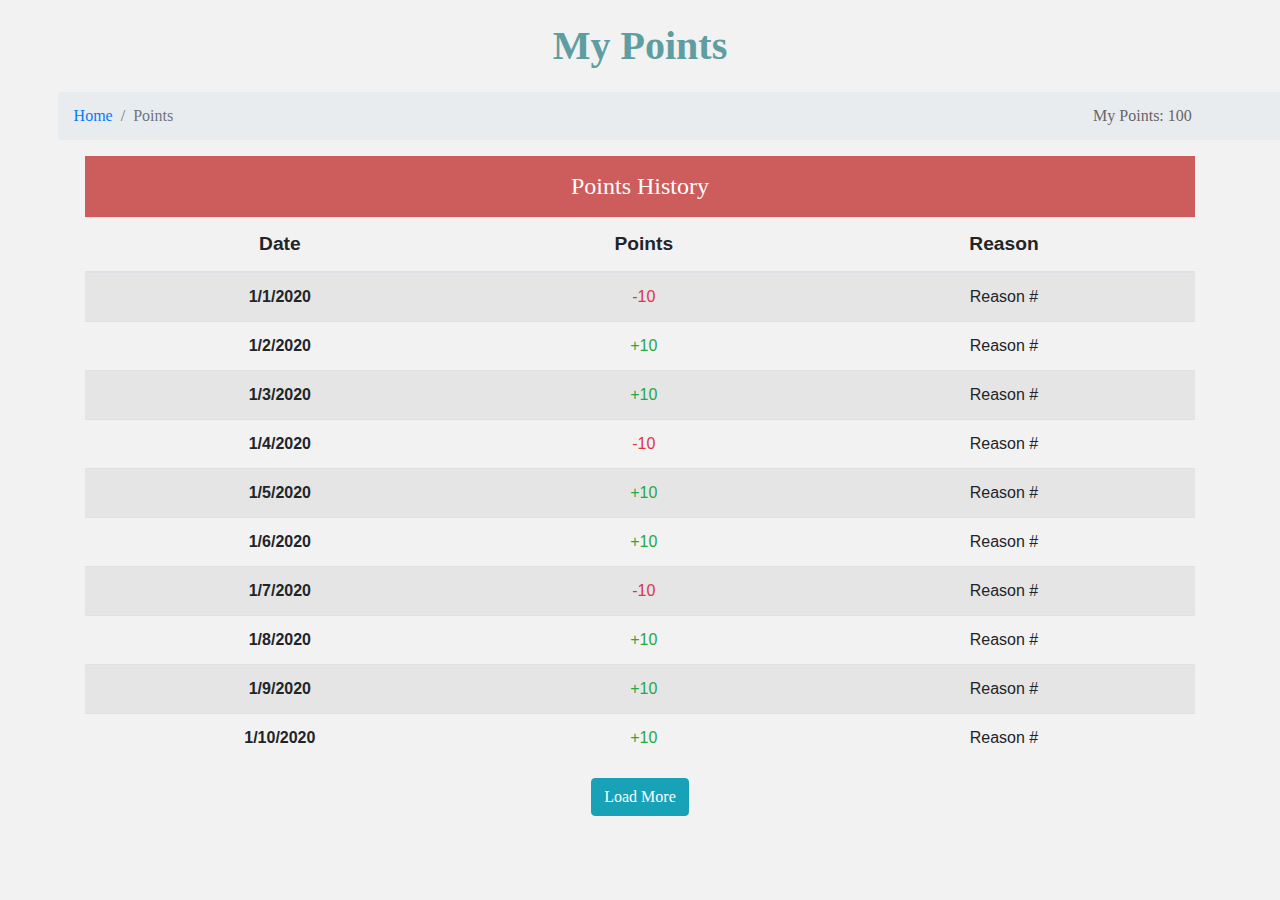
<file: Points.html>
<!DOCTYPE html>
<html lang="en">

<head>
    <meta charset="UTF-8">
    <title>My Points</title>
    <link rel="stylesheet" href="./css/contact.css">
    <link rel="stylesheet" href="https://cdnjs.cloudflare.com/ajax/libs/font-awesome/4.7.0/css/font-awesome.min.css">
    <link rel="icon" href="./Resources/Logo.png" type="image/icon type">
    <link rel="stylesheet" href="https://maxcdn.bootstrapcdn.com/bootstrap/4.0.0-beta.3/css/bootstrap.css" />
    <script src="https://code.jquery.com/jquery-3.3.1.slim.min.js" integrity="sha384-q8i/X+965DzO0rT7abK41JStQIAqVgRVzpbzo5smXKp4YfRvH+8abtTE1Pi6jizo" crossorigin="anonymous"></script>
    <script src="https://cdn.jsdelivr.net/npm/popper.js@1.14.7/dist/umd/popper.min.js" integrity="sha384-UO2eT0CpHqdSJQ6hJty5KVphtPhzWj9WO1clHTMGa3JDZwrnQq4sF86dIHNDz0W1" crossorigin="anonymous"></script>
    <script src="https://cdn.jsdelivr.net/npm/bootstrap@4.3.1/dist/js/bootstrap.min.js" integrity="sha384-JjSmVgyd0p3pXB1rRibZUAYoIIy6OrQ6VrjIEaFf/nJGzIxFDsf4x0xIM+B07jRM" crossorigin="anonymous"></script>
    <link rel="stylesheet" href="./css/contact.css">
    <link rel="stylesheet" href="https://cdnjs.cloudflare.com/ajax/libs/font-awesome/4.7.0/css/font-awesome.min.css">
    <style>
        table {
            font-family: arial, sans-serif;
            border-collapse: collapse;
            width: 100%;
            text-align: center;
        }
        
        thead {
            font-weight: bold;
            font-size: larger;
        }
    </style>
</head>

<body>
    <div class="row">
        <div class="col-md-12 text-center heading p-3">My Points</div>
    </div>
    <div class="row my-breadcrumb">
        <ol class="col-12  breadcrumb">
            <li class="breadcrumb-item"><a href="./index2.html">Home</a></li>
            <li class="breadcrumb-item active">Points</li>
            <div class="col-2 offset-2" style="margin-left:auto;">
                My Points: 100
            </div>
        </ol>
    </div>
    <div class="container">
        <div class="row">
            <div class="col text-center">
                <h4 class=" text-white p-3 m-0" style="background-color: indianred;">Points History</h4>
            </div>
        </div>
        <div class="row">
            <div class="col-md-12">
                <table class="table table-striped">
                    <thead>
                        <tr>
                            <th scope="col">Date</th>
                            <th scope="col">Points</th>
                            <th scope="col">Reason</th>
                        </tr>
                    </thead>
                    <tbody>
                        <tr>
                            <th scope="row">1/1/2020</th>
                            <td class="text-danger">-10</td>
                            <td>Reason #</td>
                        </tr>
                        <tr>
                            <th scope="row">1/2/2020</th>
                            <td class="text-success">+10</td>
                            <td>Reason #</td>
                        </tr>
                        <tr>
                            <th scope="row">1/3/2020</th>
                            <td class="text-success">+10</td>
                            <td>Reason #</td>
                        </tr>
                        <tr>
                            <th scope="row">1/4/2020</th>
                            <td class="text-danger">-10</td>
                            <td>Reason #</td>
                        </tr>
                        <tr>
                            <th scope="row">1/5/2020</th>
                            <td class="text-success">+10</td>
                            <td>Reason #</td>
                        </tr>
                        <tr>
                            <th scope="row">1/6/2020</th>
                            <td class="text-success">+10</td>
                            <td>Reason #</td>
                        </tr>
                        <tr>
                            <th scope="row">1/7/2020</th>
                            <td class="text-danger">-10</td>
                            <td>Reason #</td>
                        </tr>
                        <tr>
                            <th scope="row">1/8/2020</th>
                            <td class="text-success">+10</td>
                            <td>Reason #</td>
                        </tr>
                        <tr>
                            <th scope="row">1/9/2020</th>
                            <td class="text-success">+10</td>
                            <td>Reason #</td>
                        </tr>
                        <tr>
                            <th scope="row">1/10/2020</th>
                            <td class="text-success">+10</td>
                            <td>Reason #</td>
                        </tr>
                    </tbody>
                </table>
                <div class="row">
                    <div class="col-md-12 text-center">
                        <button class="btn btn-info">Load More</button>
                    </div>
                </div>
            </div>
        </div>
    </div>
</body>
</file>
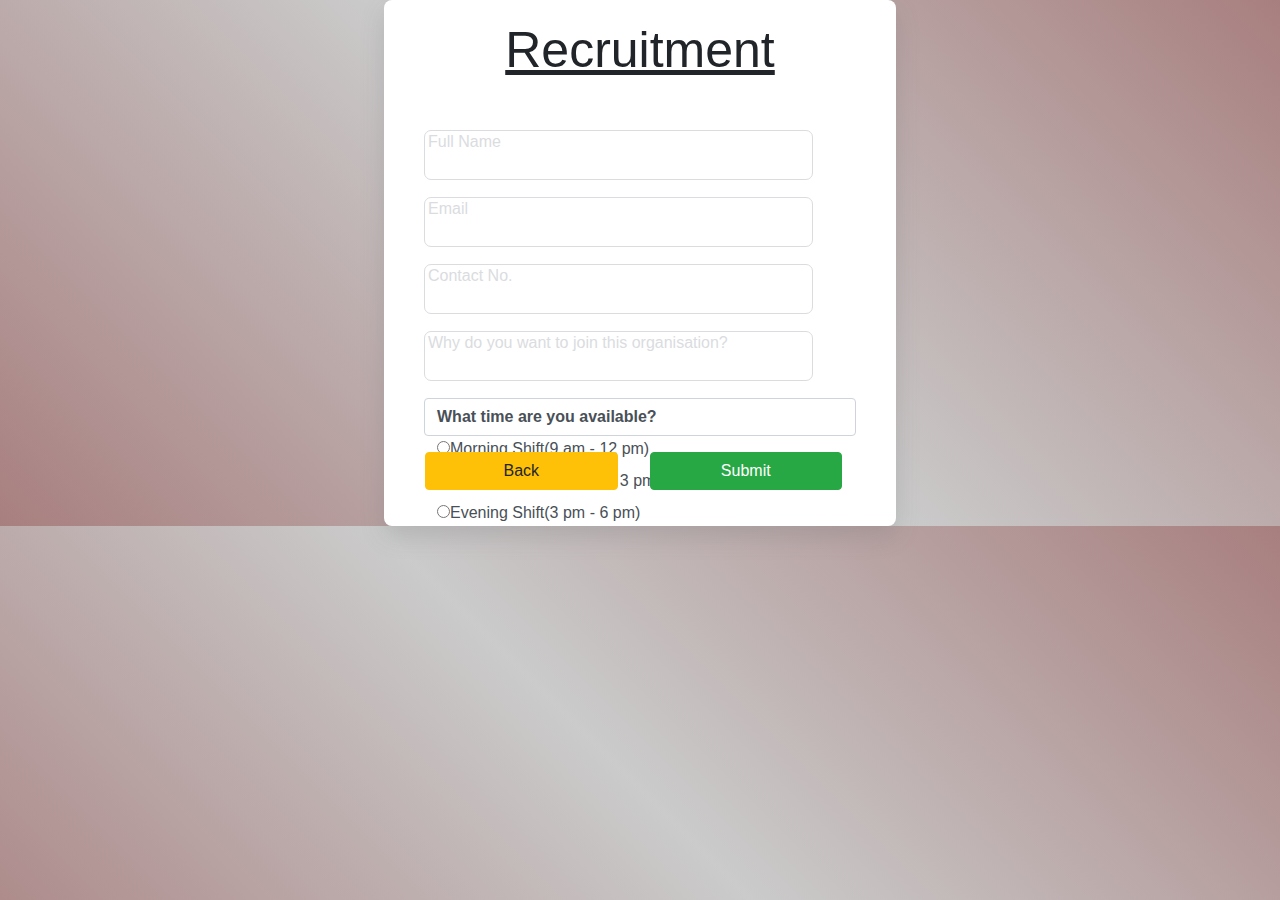
<file: recruit.html>
<!DOCTYPE html>
<html lang="en">

<head>
    <meta charset="UTF-8">
    <meta name="viewport" content="width=device-width, initial-scale=1.0">
    <meta http-equiv="X-UA-Compatible" content="ie=edge">
    <link rel="icon" href="./Resources/Logo.png" type="image/icon type">
    <title>Recruitment</title>
    <link rel="stylesheet" href="recruitcss.css">
    <link rel="icon" href="./Resources/waste recycle.jpg" type="image/icon type">
    <link rel="stylesheet" href="https://maxcdn.bootstrapcdn.com/bootstrap/4.0.0-beta.3/css/bootstrap.css" />
    <script src="https://code.jquery.com/jquery-3.3.1.slim.min.js" integrity="sha384-q8i/X+965DzO0rT7abK41JStQIAqVgRVzpbzo5smXKp4YfRvH+8abtTE1Pi6jizo" crossorigin="anonymous"></script>
    <script src="https://cdn.jsdelivr.net/npm/popper.js@1.14.7/dist/umd/popper.min.js" integrity="sha384-UO2eT0CpHqdSJQ6hJty5KVphtPhzWj9WO1clHTMGa3JDZwrnQq4sF86dIHNDz0W1" crossorigin="anonymous"></script>
    <script src="https://cdn.jsdelivr.net/npm/bootstrap@4.3.1/dist/js/bootstrap.min.js" integrity="sha384-JjSmVgyd0p3pXB1rRibZUAYoIIy6OrQ6VrjIEaFf/nJGzIxFDsf4x0xIM+B07jRM" crossorigin="anonymous"></script>
    <link rel="stylesheet" href="https://cdnjs.cloudflare.com/ajax/libs/font-awesome/4.7.0/css/font-awesome.min.css">
</head>

<body>
    <div class="Recruitment">
        <div class="wrapper">
            <form action="" class="form">
                <h1 class="title text-center "><u>Recruitment</u></h1>

                <div class="inputContainer">
                    <input type="text" class="input" placeholder="a">
                    <label for="" class="label">Full Name</label>
                </div>

                <div class="inputContainer">
                    <input type="text" class="input" placeholder="a">
                    <label for="" class="label">Email</label>
                </div>

                <div class="inputContainer">
                    <input type="text" class="input" placeholder="a">
                    <label for="" class="label">Contact No.</label>
                </div>

                <div class="inputContainer">
                    <input type="text" class="input" placeholder="a">
                    <label for="" class="label">Why do you want to join this organisation?</label>
                </div>



                <!-- <div class="inputContainer">
        <input type="text" class="input" placeholder="a">
        <label for="" class="label">What time are you available?</label>
      </div> -->

                <div class="form-control">
                    <label style="font-weight: bolder;">What time are you available?<br></label> <br>

                    <label for="recommed-1">
                <input type="radio"
                    id="recommed-1"
                    name="recommed">Morning Shift(9 am - 12 pm)<br>
                </input>
            </label> <br>

                    <label for="recommed-2">
                <input type="radio"
                    id="recommed-2"
                    name="recommed">Afternoon Shift(12 pm - 3 pm)<br>
                </input>
            </label> <br>

                    <label for="recommed-3">
                <input type="radio"
                    id="recommed-3"
                    name="recommed">Evening Shift(3 pm - 6 pm)<br></input>
            </label>

                </div>
                <div class="row">
                    <a class="btn btn-warning col-md-5 m-3" href="./index2.html">Back</a>
                    <a class="btn btn-success col-md-5 m-3" data-toggle="modal" data-target="#exampleModal" href="./recruit.html">Submit</a>
                </div>
            </form>
            <div class="modal fade" id="exampleModal" tabindex="-1" role="dialog" aria-labelledby="exampleModalLabel" aria-hidden="true">
                <div class="modal-dialog" role="document">
                    <div class="modal-content">
                        <div class="modal-header">
                            <h5 class="modal-title" id="exampleModalLabel">Data Submitted</h5>
                            <button type="button" class="close" data-dismiss="modal" aria-label="Close">
          <span aria-hidden="true">&times;</span>
        </button>
                        </div>
                        <div class="modal-body">
                            Your data has been submitted we will contact you soon.
                        </div>
                        <div class="modal-footer">
                            <button type="button" class="btn btn-secondary" data-dismiss="modal">Close</button>
                        </div>
                    </div>
                </div>
            </div>
        </div>
    </div>
</body>

</html>
</file>
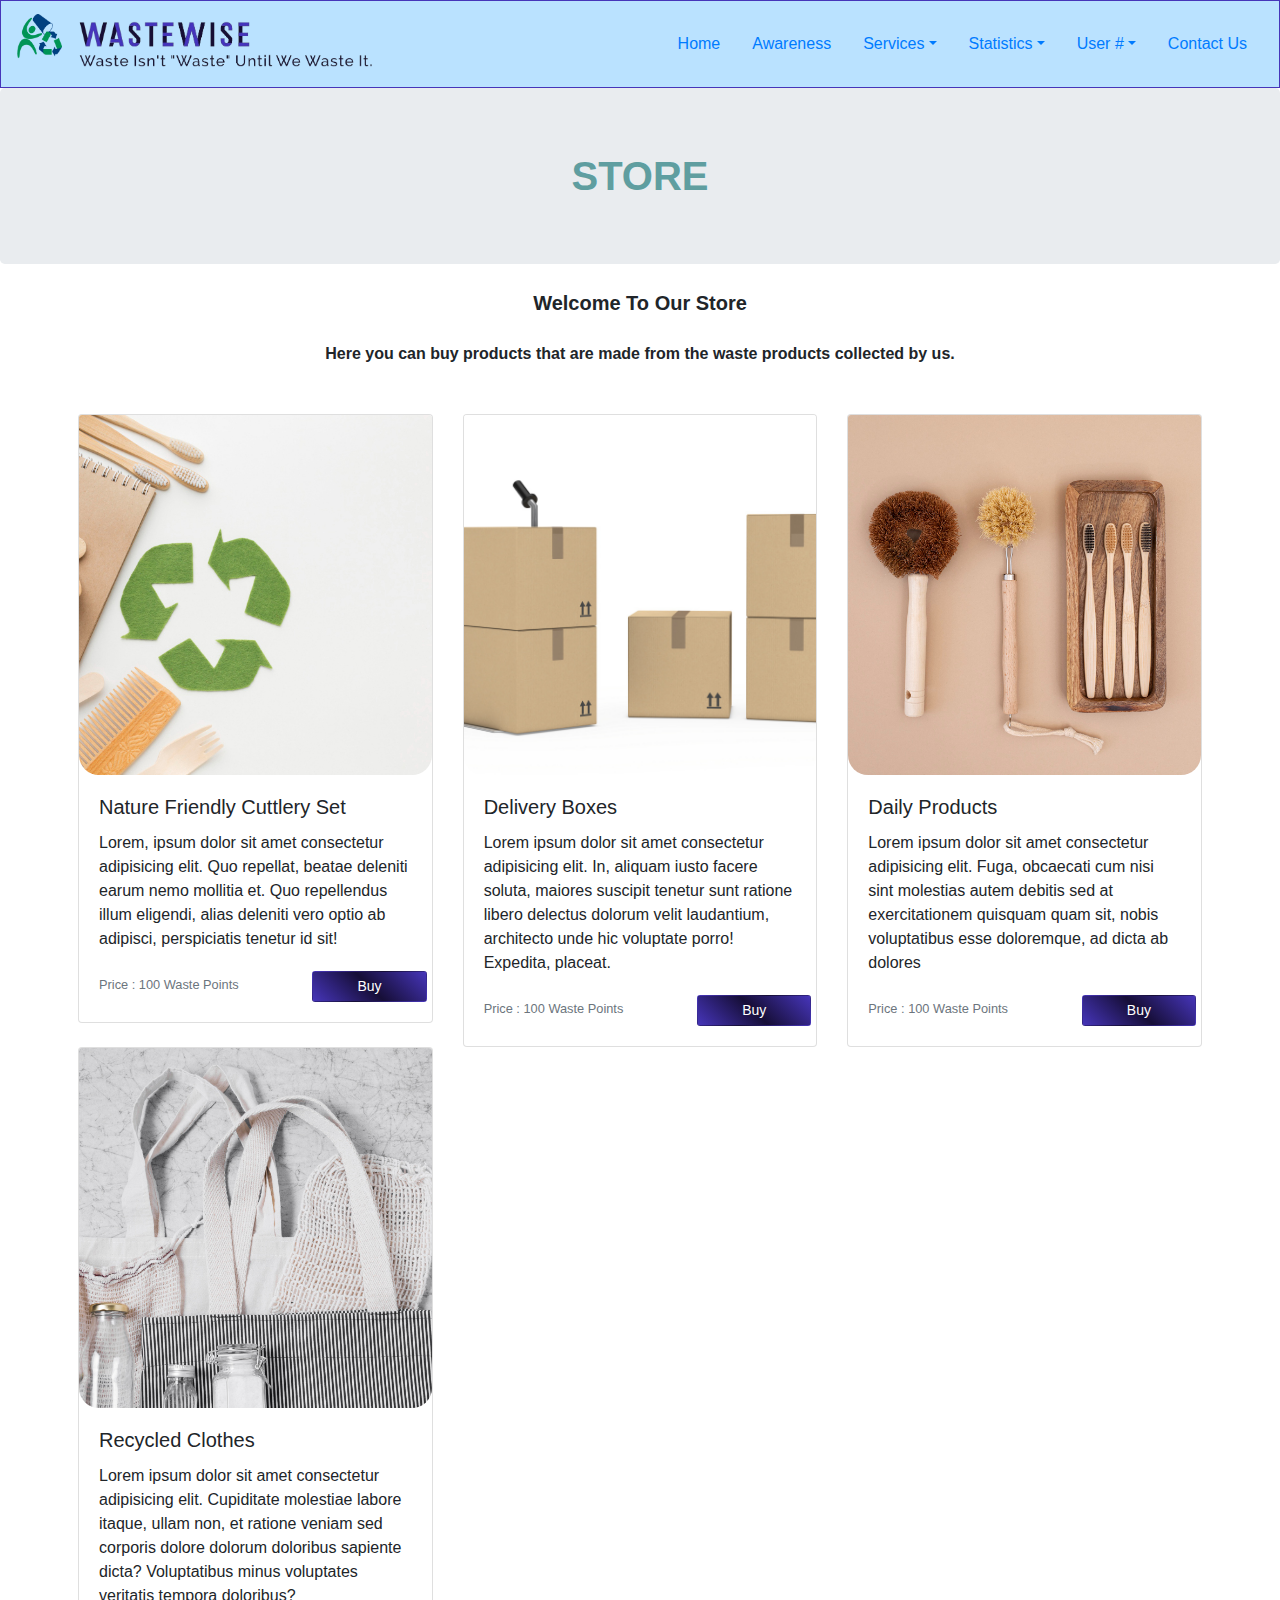
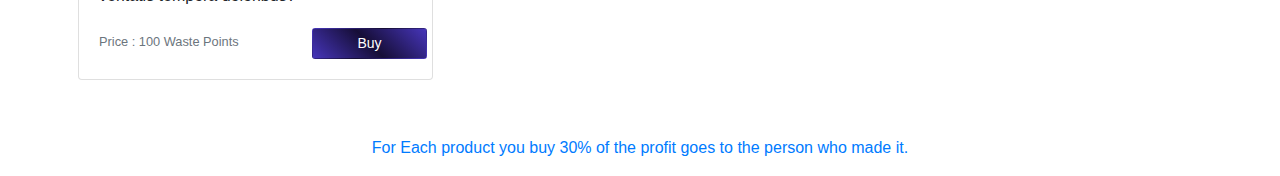
<file: Store.html>
<!DOCTYPE html>
<html lang="en">

<head>
    <meta charset="UTF-8">
    <title>Store</title>
    <link rel="stylesheet" href="./css/contact.css">
    <link rel="stylesheet" href="https://cdnjs.cloudflare.com/ajax/libs/font-awesome/4.7.0/css/font-awesome.min.css">
    <link rel="icon" href="./Resources/Logo.png" type="image/icon type">
</head>

<body>
    <nav class="navbar navbar-light sticky-top" style="background-color: #bae2ff; border: 1px  #4635B9 solid;">
        <a class="navbar-brand" href="./Home.html">
            <img src="./Resources/Logo.png" width="45" height="45" class="d-inline-block align-top" alt="">
            <span class="navbar-brand mb-0 ml-2 h1 "><img class="img-fluid" style="height: 50px;" src="./Resources/logo-final.png"></span>
        </a>
        <ul class="nav justify-content-end">
            <li class="nav-item">
                <a class="nav-link" href="./index2.html">Home</a>
            </li>
            <li class="nav-item">
                <a class="nav-link" href="./Awareness.html">Awareness</a>
            </li>
            <li class="nav-item">

            </li>
            <li class="nav-item dropdown">
                <a class="nav-link dropdown-toggle" href="./dailyStats.html" id="navbarDropdown" role="button" data-toggle="dropdown" aria-haspopup="true" aria-expanded="false">Services</a>
                <div class="dropdown-menu " aria-labelledby="navbarDropdown" style="background-color: #bae2ff;">
                    <a class="nav-link" href="./ticket.html">Request Pickup</a>
                    <a class="nav-link " href="./Store.html">Store</a>
                    <a class="nav-link " href="./recruitNew.html ">Want to Help</a>
                </div>
            </li>
            <li class="nav-item dropdown">
                <a class="nav-link dropdown-toggle" href="./dailyStats.html" id="navbarDropdown" role="button" data-toggle="dropdown" aria-haspopup="true" aria-expanded="false">Statistics</a>
                <div class="dropdown-menu " aria-labelledby="navbarDropdown" style="background-color: #bae2ff;">
                    <a class="nav-link" href="./dailyStatsPG2.html">Collection this week</a>
                    <a class="nav-link" href="./dailyStats.html ">Products</a>
                </div>
            </li>
            <li class="nav-item dropdown">
                <a class="nav-link dropdown-toggle" href="./Home.html" id="navbarDropdown" role="button" data-toggle="dropdown" aria-haspopup="true" aria-expanded="false">User #</a>
                <div class="dropdown-menu" aria-labelledby="navbarDropdown" style="background-color: #bae2ff;">
                    <a class="nav-link" href="./Profile.html">Edit Profile</a>
                    <a class="nav-link" href="./TrackWaste.html">Track My Waste</a>
                    <a class="nav-link" href="./Points.html">My Points</a>
                    <a class="nav-link" href="./Orders.html">My Orders</a>
                </div>
            </li>
            <li class="nav-item ">
                <a class="nav-link " href="./Contact.html ">Contact Us</a>
            </li>
        </ul>
    </nav>
    <div class="jumbotron mb-0">
        <div class="row">
            <div class="col-12">
                <h1 class="text-center heading p-0">STORE</h1>
            </div>
        </div>
    </div>
    <div class="container-fluid">
        <div class="row">
            <div class="col-md-12 lead p-4 mt-0 text-center font-weight-bold">Welcome To Our Store</div>
            <div class="col-md-12 mt-0 text-center font-weight-bold">Here you can buy products that are made from the waste products collected by us.</div>
        </div>
        <div class="row m-5">
            <div class="col-md-4 mb-3">
                <div class="card">
                    <img src="./Resources/Recycled-1.jpg" class="card-img-top myimg" alt="...">
                    <div class="card-body">
                        <h5 class="card-title">Nature Friendly Cuttlery Set</h5>
                        <p>Lorem, ipsum dolor sit amet consectetur adipisicing elit. Quo repellat, beatae deleniti earum nemo mollitia et. Quo repellendus illum eligendi, alias deleniti vero optio ab adipisci, perspiciatis tenetur id sit!</p>
                        <p class="card-text row">
                            <small class="text-muted col-8 mt-1">Price : 100 Waste Points</small>
                            <a class="col-4 btn btn-sm mybtn-1" style="color: white; opacity:1;" data-toggle="modal" data-target="#myMsg" href="./Store.html">Buy</a>
                        </p>
                    </div>
                </div>
            </div>
            <div class="col-md-4">
                <div class="card">
                    <img src="./Resources/Recycled-2.jpg" class="card-img-top myimg" alt="...">
                    <div class="card-body">
                        <h5 class="card-title">Delivery Boxes</h5>
                        <p>Lorem ipsum dolor sit amet consectetur adipisicing elit. In, aliquam iusto facere soluta, maiores suscipit tenetur sunt ratione libero delectus dolorum velit laudantium, architecto unde hic voluptate porro! Expedita, placeat.</p>
                        <p class="card-text row">
                            <small class="text-muted col-8 mt-1">Price : 100 Waste Points</small>
                            <a class="col-4 btn btn-sm mybtn-1" style="color: white; opacity:1;" data-toggle="modal" data-target="#myMsg2" href="./Store.html">Buy</a>
                        </p>
                    </div>
                </div>
            </div>
            <div class="col-md-4">
                <div class="card">
                    <img src="./Resources/Recycled-3.jpg" class="card-img-top myimg" alt="...">
                    <div class="card-body">
                        <h5 class="card-title">Daily Products</h5>
                        <p>Lorem ipsum dolor sit amet consectetur adipisicing elit. Fuga, obcaecati cum nisi sint molestias autem debitis sed at exercitationem quisquam quam sit, nobis voluptatibus esse doloremque, ad dicta ab dolores</p>
                        <p class="card-text row">
                            <small class="text-muted col-8 mt-1">Price : 100 Waste Points</small>
                            <a class="col-4 btn btn-sm mybtn-1" style="color: white; opacity:1;" data-toggle="modal" data-target="#myMsg" href="./Store.html">Buy</a>
                        </p>
                    </div>
                </div>
            </div>
            <div class="col-md-4">
                <div class="card">
                    <img src="./Resources/Recycled-4.jpg" class="card-img-top myimg" alt="...">
                    <div class="card-body">
                        <h5 class="card-title">Recycled Clothes</h5>
                        <p>Lorem ipsum dolor sit amet consectetur adipisicing elit. Cupiditate molestiae labore itaque, ullam non, et ratione veniam sed corporis dolore dolorum doloribus sapiente dicta? Voluptatibus minus voluptates veritatis tempora doloribus?</p>
                        <p class="card-text row">
                            <small class="text-muted col-8 mt-1">Price : 100 Waste Points</small>
                            <a class="col-4 btn btn-sm mybtn-1" style="color: white; opacity:1;" data-toggle="modal" data-target="#myMsg" href="./Store.html">Buy</a>
                        </p>
                    </div>
                </div>
            </div>
        </div>
        <div class="row-responsive footer p-2 m-2">
            <div class="col-md-12 text-center text-primary">
                For Each product you buy 30% of the profit goes to the person who made it.
            </div>
        </div>
    </div>
</body>
<div class="modal fade" id="myMsg" tabindex="-1" role="dialog" aria-labelledby="myMsg" aria-hidden="true">
    <div class="modal-dialog" role="document">
        <div class="modal-content">
            <div class="modal-body">
                <!-- Confirmation Feild -->
                <div class="container bg-gradient">
                    <div class="row">
                        <div class="col-12">
                            <h3 class="text-center p-3 text-success">Confirmation</h3>
                            <table class="table">
                                <tr>
                                    <td>Product Name</td>
                                    <td>Nature Friendly Cuttlery Set</td>
                                </tr>
                                <tr>
                                    <td>Price</td>
                                    <td>100 Points</td>
                                </tr>
                                <tr>
                                    <td>Your Balance</td>
                                    <td>240 Points</td>
                                </tr>
                            </table>
                        </div>
                    </div>
                </div>
            </div>
            <div class=" modal-footer ">
                <button type="button " class="btn btn-outline-success col-6" data-dismiss="modal">Confirm Order</button>
                <button type="button " class="btn btn-outline-secondary col-6" data-dismiss="modal">Close</button>
            </div>
        </div>
    </div>
</div>
<div class="modal fade" id="myMsg2" tabindex="-1" role="dialog" aria-labelledby="myMsg" aria-hidden="true">
    <div class="modal-dialog" role="document">
        <div class="modal-content">
            <div class="modal-body">
                <div class="row">
                    <div class="col-12 text-center">
                        <i class="fa fa-exclamation-circle fa-5x text-danger"></i>
                    </div>
                    <div class="col-12 text-center">
                        <h3 class="text-danger">Login To Buy</h3>
                    </div>
                    <div class="col-12 text-center">
                        <a class="btn btn-danger" href="./login/index.html">Login</a>
                    </div>
                </div>
            </div>
            <div class=" modal-footer ">
                <button type="button " class="btn btn-secondary" data-dismiss="modal">Close</button>
            </div>
        </div>
    </div>
</div>
<link rel="icon " href="./Resources/waste recycle.jpg " type="image/icon type ">
<link rel="stylesheet " href="https://maxcdn.bootstrapcdn.com/bootstrap/4.0.0-beta.3/css/bootstrap.css " />
<script src="https://code.jquery.com/jquery-3.3.1.slim.min.js " integrity="sha384-q8i/X+965DzO0rT7abK41JStQIAqVgRVzpbzo5smXKp4YfRvH+8abtTE1Pi6jizo " crossorigin="anonymous "></script>
<script src="https://cdn.jsdelivr.net/npm/popper.js@1.14.7/dist/umd/popper.min.js " integrity="sha384-UO2eT0CpHqdSJQ6hJty5KVphtPhzWj9WO1clHTMGa3JDZwrnQq4sF86dIHNDz0W1 " crossorigin="anonymous "></script>
<script src="https://cdn.jsdelivr.net/npm/bootstrap@4.3.1/dist/js/bootstrap.min.js " integrity="sha384-JjSmVgyd0p3pXB1rRibZUAYoIIy6OrQ6VrjIEaFf/nJGzIxFDsf4x0xIM+B07jRM " crossorigin="anonymous "></script>

</html>
</file>
<file: css/contact.css>
body {
    background-color: #f2f2f2;
    font: 1.8rem/1.4 Georgia, serif;
    font-size: 16px;
    line-height: 1.5;
    color: #666;
    margin: 0;
    padding: 0;
}

.dark-mode {
    transition: background-color;
    transition-duration: 5s;
    background-color: #363232;
    color: yellow;
}

.jumbotron {
    background-size: cover;
    color: #fff;
    text-align: center;
    padding: 30px;
}

.heading {
    color: cadetblue;
    font-size: 40px;
    font-weight: bold;
    margin-bottom: 0px;
}

.test {
    background-color: gray;
    border: 2px solid black;
}

.img-responsive {
    color: aqua;
}

.card-img-top {
    width: 100%;
    height: 15vw;
    object-fit: cover;
}

.main-content {
    padding: 50px;
}

.text-design {
    color: black;
    font-size: 20px;
    font-weight: bold;
    margin-bottom: 30px;
}

.my-breadcrumb {
    margin-top: 0px;
    margin-left: 4.5vw;
}

.my-cards {
    border-radius: 20px;
    background-size: cover;
    padding: 20px;
    color: black;
    font-weight: 400;
    height: 700px;
}

.my-cards:hover {
    background: linear-gradient(180deg, transparent, gray);
    box-shadow: 0 0 10px 0 rgba(0, 0, 0, 0.5);
}

.myimg {
    height: 40vh;
    border-radius: 20px;
}

.card-text {
    font-weight: bold;
    margin-top: 20px;
}

card-title {
    font-weight: bold;
    color: chocolate;
    font-size: 30px;
}

.mybtn-1 {
    color: white;
    background-color: #160E37;
    text-decoration: none;
    background: linear-gradient(45deg, #4635B9, #160E37, #4635B9);
}

.mybtn-1:hover {
    color: white;
    background-color: #3c2693;
    text-decoration: none;
    background: linear-gradient(45deg, #160E37, #4635B9, #160E37);
}
</file>
<file: css/dailyStatsPG2.css>
::-webkit-scrollbar {
    width: 8px;
}


/* Track */

::-webkit-scrollbar-track {
    background: #f1f1f1;
}


/* Handle */

::-webkit-scrollbar-thumb {
    background: #888;
}


/* Handle on hover */

::-webkit-scrollbar-thumb:hover {
    background: #555;
}

html {
    width: 100%;
    margin: auto;
    overflow-y: hidden;
}

body {
    position: relative;
    background-color: #eee;
}

h3 {
    text-align: center;
}

.top {
    font-size: xx-large;
    font-weight: bolder;
    position: relative;
    /* font-family: 'Courier New', Courier, monospace; */
    left: 35%;
}

.card {
    border: none;
    border-radius: 10px;
    margin-top: 50px;
}

.c-details span {
    font-weight: 300;
    font-size: 13px
}

.icon {
    width: 50px;
    height: 50px;
    background-color: #eee;
    border-radius: 15px;
    display: flex;
    align-items: center;
    justify-content: center;
    font-size: 39px
}

.badge span {
    background-color: #fffbec;
    width: 60px;
    height: 25px;
    padding-bottom: 3px;
    border-radius: 5px;
    display: flex;
    color: #00a708;
    justify-content: center;
    align-items: center
}

.progress {
    height: 10px;
    border-radius: 10px
}

.progress div {
    background-color: red
}

.text1 {
    font-size: 14px;
    font-weight: 600
}

.text2 {
    color: #a5aec0
}

.heading .span {
    font-weight: bolder;
}

.mybtn-1 {
    color: white;
    background-color: #160E37;
    text-decoration: none;
    background: linear-gradient(45deg, #4635B9, #160E37, #4635B9);
}

.mybtn-1:hover {
    color: white;
    background-color: #3c2693;
    text-decoration: none;
    background: linear-gradient(45deg, #160E37, #4635B9, #160E37);
}
</file>
<file: recruitcss.css>
@import url('https://fonts.googleapis.com/css2?family=Lato&display=swap');
body {
    box-sizing: border-box;
    margin: 0;
    padding: 0;
    /* background-color: white; */
    font-family: "lato", sans-serif;
    background: linear-gradient(45deg, rgba(82, 0, 0, 0.5), rgba(151, 151, 151, 0.5), rgba(82, 0, 0, 0.5));
}

.Recruitment {
    display: flex;
    justify-content: center;
    align-items: center;
}

.form {
    background-color: white;
    width: 40vw;
    border-radius: 8px;
    padding: 20px 40px;
    box-shadow: 0 10px 25px rgba(92, 99, 105, .2);
}

.title {
    font-size: 50px;
    margin-bottom: 50px;
}

.inputContainer {
    position: relative;
    height: 50px;
    width: 90%;
    margin-bottom: 17px;
}

.input {
    position: absolute;
    top: 0px;
    left: 0px;
    height: 100%;
    width: 100%;
    border: 1px solid #DADCE0;
    border-radius: 7px;
    font-size: 16px;
    padding: 0 20px;
    outline: none;
    background: none;
    z-index: 1;
}

.label {
    position: absolute;
    padding: 0 4px;
    background-color: white;
    color: #DADCE0;
    font-size: 16px;
    transition: 0.5s;
    z-index: 0;
}

::placeholder {
    color: transparent;
}

.submitBtn {
    display: block;
    margin-left: auto;
    padding: 15px 30px;
    border: none;
    background-color: purple;
    color: white;
    border-radius: 6px;
    cursor: pointer;
    font-size: 16px;
    margin-top: 30px;
}

.submitBtn:hover {
    background-color: #9867C5;
    transform: translateY(-2px);
}

.input:focus+.label {
    top: -7px;
    left: 3px;
    z-index: 10;
    font-size: 14px;
    font-weight: 600;
    color: purple;
}

.input:not(:placeholder-shown)+.label {
    top: -7px;
    left: 3px;
    z-index: 10;
    font-size: 14px;
    font-weight: 600;
}

.input:focus {
    border: 2px solid purple;
}
</file>
